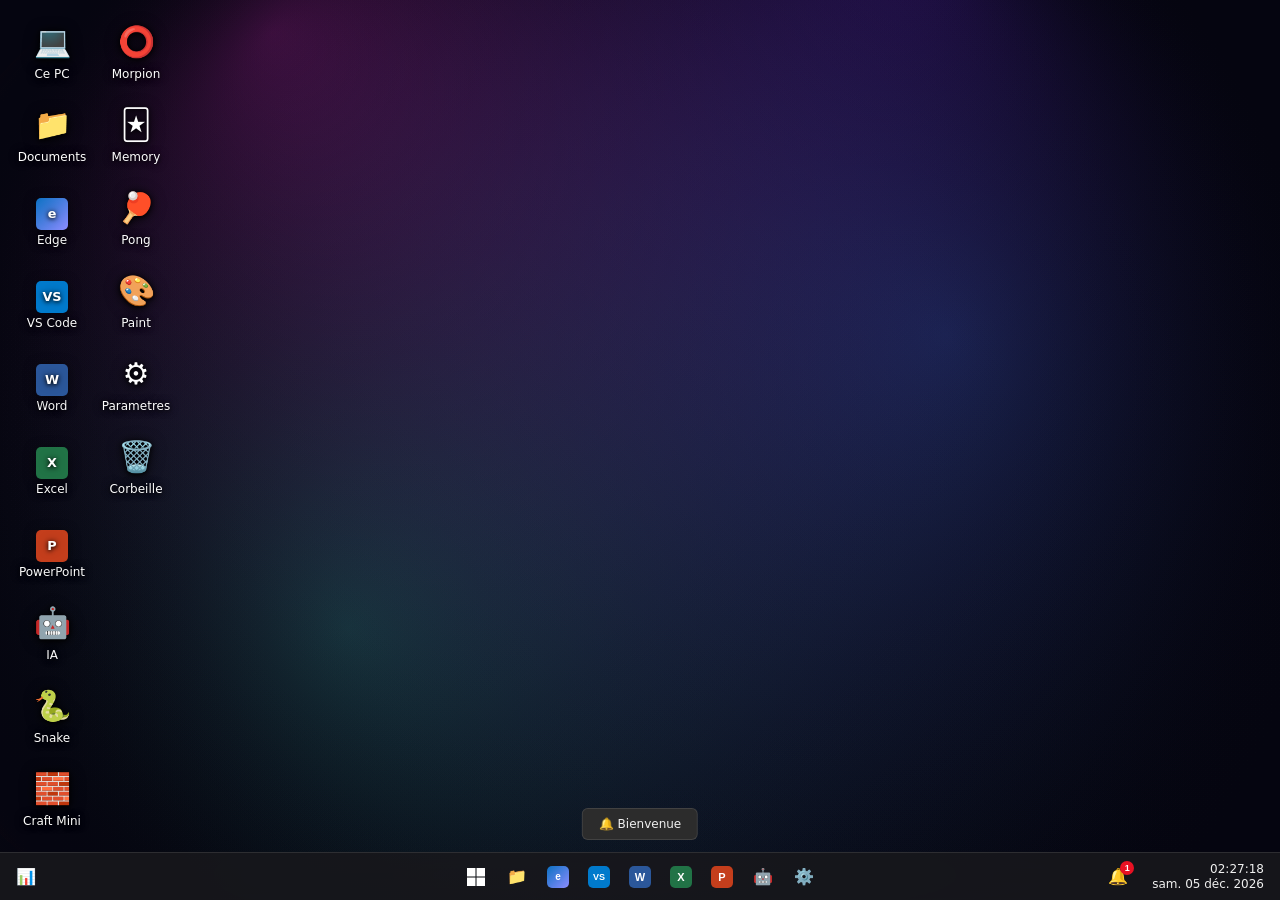
<file: index.html>
<!DOCTYPE html>
<html lang="fr">
<head>
<meta charset="UTF-8"/>
<meta name="viewport" content="width=device-width,initial-scale=1,maximum-scale=1,user-scalable=no"/>
<title>Windows 11 — Yoann Bonkoungou</title>
<link rel="icon" href="data:image/svg+xml,<svg xmlns='http://www.w3.org/2000/svg' viewBox='0 0 100 100'><rect fill='%230078d4' width='48' height='48'/><rect fill='%230078d4' x='52' width='48' height='48'/><rect fill='%230078d4' y='52' width='48' height='48'/><rect fill='%230078d4' x='52' y='52' width='48' height='48'/></svg>"/>
<link rel="stylesheet" href="style.css"/>

</head>
<body>
<div id="boot">
<svg class="boot-logo" viewBox="0 0 100 100"><rect fill="#0078d4" width="47" height="47"/><rect fill="#0078d4" x="53" width="47" height="47"/><rect fill="#0078d4" y="53" width="47" height="47"/><rect fill="#0078d4" x="53" y="53" width="47" height="47"/></svg>
<div class="boot-bar"><div></div></div>
</div>
<div id="wallpaper"><canvas id="wpCanvas"></canvas></div>
<div id="desktop"></div>
<div id="widgets">
<h3>Widgets</h3>
<div class="widget-card" id="wClock"></div>
<div class="widget-card">Créateur : Yoann Bonkoungou</div>
<div class="widget-card">Windows 11 Pro Web · 24H2</div>
<div class="widget-card" style="border:1px solid #22c55e;color:#22c55e">✓ Version gratuite<br/>Créateur : <b>Yoann Bonkoungou</b></div>
<div class="widget-card" style="border:1px solid #60cdff;color:#60cdff">🚀 Mise à jour bientôt<br/>Une nouvelle version arrivera prochainement de la part de <b>Yoann Bonkoungou</b></div>
</div>
<div id="taskbar">
<div class="tb-left"><button class="tb-btn" id="widgetsBtn" title="Widgets">📊</button></div>
<div class="tb-center">
<button class="tb-btn" id="startBtn" title="Demarrer"><svg width="18" height="18" viewBox="0 0 100 100"><rect fill="#fff" width="47" height="47"/><rect fill="#fff" x="53" width="47" height="47"/><rect fill="#fff" y="53" width="47" height="47"/><rect fill="#fff" x="53" y="53" width="47" height="47"/></svg></button>
<button class="tb-btn" data-app="explorer" title="Explorateur">📁</button>
<button class="tb-btn" data-app="browser" title="Edge"><span class="brand-ico b-edge" style="width:22px;height:22px;font-size:10px">e</span></button>
<button class="tb-btn" data-app="vscode" title="VS Code"><span class="brand-ico b-code" style="width:22px;height:22px;font-size:9px">VS</span></button>
<button class="tb-btn" data-app="word" title="Word"><span class="brand-ico b-word" style="width:22px;height:22px;font-size:11px">W</span></button>
<button class="tb-btn" data-app="excel" title="Excel"><span class="brand-ico b-excel" style="width:22px;height:22px;font-size:11px">X</span></button>
<button class="tb-btn" data-app="powerpoint" title="PowerPoint"><span class="brand-ico b-ppt" style="width:22px;height:22px;font-size:11px">P</span></button>
<button class="tb-btn" data-app="ai" title="IA">🤖</button>
<button class="tb-btn" data-app="settings" title="Parametres">⚙️</button>
</div>
<div class="tb-right">
<button class="tb-btn" id="notifBtn" title="Notifications" style="position:relative">🔔<span class="notif-badge" id="notifBadge">0</span></button>
<div id="clock"></div>
</div>
</div>
<div id="notifCenter">
<div class="notif-header"><span>Notifications</span><button class="tb-btn" id="notifClear" style="width:auto;padding:0 8px;font-size:11px;color:var(--muted)">Tout effacer</button></div>
<div class="notif-list" id="notifList"><div class="notif-empty">Aucune notification</div></div>
</div>
<div id="startMenu">
<input class="start-search" placeholder="Rechercher..." id="startSearch"/>
<div class="start-body">
<div class="start-side">
<button onclick="openApp('settings');closeStart()" title="Parametres">⚙️</button>
<button onclick="openApp('explorer');closeStart()" title="Fichiers">📁</button>
<button onclick="openApp('vscode');closeStart()" title="Code">💻</button>
<button onclick="showPaywall()" title="Abonnement">💎</button>
</div>
<div class="start-pinned"><h3>Epingle</h3><div class="pinned-grid" id="pinnedGrid"></div></div>
</div>
<div class="start-footer">
<div class="user-info" onclick="openApp('settings')"><div class="avatar">YB</div><span>Yoann Bonkoungou</span></div>
<button class="tb-btn" onclick="toast('Session verrouillee')" title="Verrouiller">🔒</button>
</div>
</div>
<div id="paywall" class="hidden">
<div class="pay-card" style="max-width:420px">
<div style="font-size:42px;margin-bottom:8px">✓</div>
<h2 style="color:#22c55e">Version gratuite</h2>
<p style="color:var(--muted);font-size:13px;margin:8px 0 12px;line-height:1.45">
Toutes les applications sont <strong style="color:#fff">débloquées</strong>.<br/>
Créateur : <strong style="color:#fff">Yoann Bonkoungou</strong>
</p>
<div class="pay-info" style="text-align:center;margin-bottom:14px">
<span class="num" style="font-size:14px;color:#22c55e">Gratuit · sans restriction</span>
</div>
<button class="pay-btn" id="payConfirm" style="background:#22c55e">Continuer</button>
<button class="pay-skip" id="paySkip">Fermer</button>
</div>
</div>
<div class="toast" id="toast"></div>
<script src="app.js"></script>
</body>
</html>
</file>
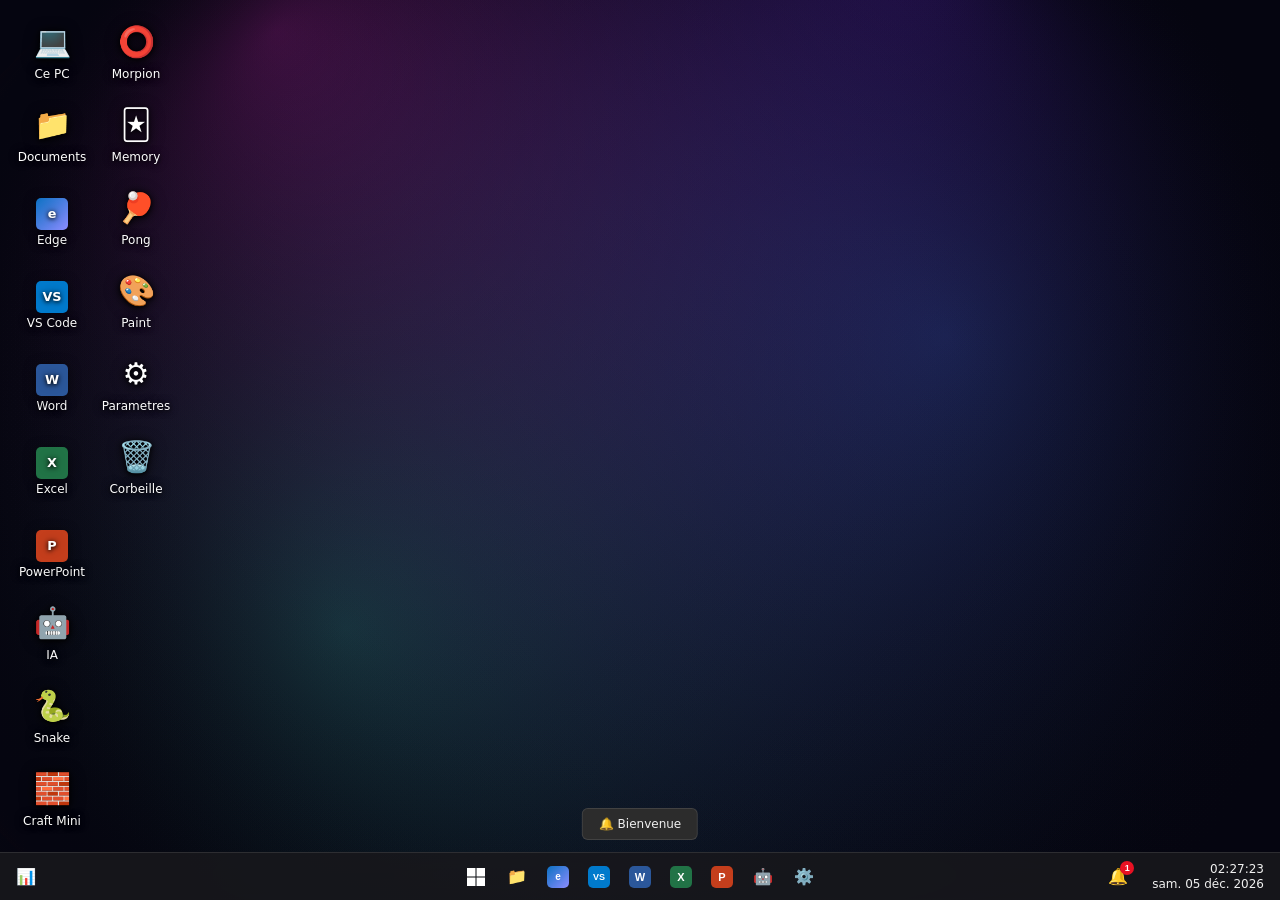
<file: Windows11_Enhanced (1).html>
<!DOCTYPE html>
<html lang="fr">
<head>
<meta charset="UTF-8"/>
<meta name="viewport" content="width=device-width,initial-scale=1,maximum-scale=1,user-scalable=no"/>
<title>Windows 11 — Yoann Bonkoungou</title>
<link rel="icon" href="data:image/svg+xml,<svg xmlns='http://www.w3.org/2000/svg' viewBox='0 0 100 100'><rect fill='%230078d4' width='48' height='48'/><rect fill='%230078d4' x='52' width='48' height='48'/><rect fill='%230078d4' y='52' width='48' height='48'/><rect fill='%230078d4' x='52' y='52' width='48' height='48'/></svg>"/>
<style>
*{margin:0;padding:0;box-sizing:border-box;-webkit-tap-highlight-color:transparent}
:root{--accent:#60cdff;--tb:rgba(24,24,28,.9);--win:#1e1e1e;--title:#2b2b2b;--text:#f0f0f0;--muted:#9a9a9a;--hover:rgba(255,255,255,.1);--border:rgba(255,255,255,.1);--red:#e81123}
html,body{width:100%;height:100%;overflow:hidden;font-family:'Segoe UI',system-ui,sans-serif;background:#000;color:var(--text);user-select:none}
#wallpaper{position:fixed;inset:0;z-index:0;background:linear-gradient(135deg,#0a1628 0%,#1a0a2e 40%,#0c1445 100%)}
#wallpaper canvas{width:100%;height:100%;display:block}
#desktop{position:fixed;inset:0 0 48px 0;z-index:1;padding:12px;display:flex;flex-direction:column;flex-wrap:wrap;align-content:flex-start;gap:4px;pointer-events:auto}
.desk-icon{width:80px;padding:10px 4px;text-align:center;border-radius:6px;cursor:pointer;font-size:12px;font-weight:500;text-shadow:0 1px 4px #000,0 0 8px rgba(0,0,0,.5);color:#fff}
.desk-icon:hover,.desk-icon.selected{background:rgba(255,255,255,.18)}
.desk-icon .ico{display:block;margin:0 auto 5px;width:40px;height:40px;line-height:40px;font-size:30px;filter:drop-shadow(0 2px 6px rgba(0,0,0,.5))}
.brand-ico{display:inline-flex;align-items:center;justify-content:center;width:28px;height:28px;border-radius:5px;font-weight:800;font-size:13px;color:#fff}
.b-word{background:#2b579a}.b-excel{background:#217346}.b-ppt{background:#c43e1c}.b-edge{background:linear-gradient(135deg,#0c71c3,#8c8cff)}.b-code{background:#007acc}.b-ps{background:#012456}
#taskbar{position:fixed;bottom:0;left:0;right:0;height:48px;background:var(--tb);backdrop-filter:blur(40px);border-top:1px solid var(--border);z-index:1000;display:flex;align-items:center;justify-content:center;gap:2px}
.tb-btn{width:40px;height:40px;border:none;background:transparent;border-radius:5px;cursor:pointer;display:flex;align-items:center;justify-content:center;font-size:16px;color:#fff;position:relative}
.tb-btn:hover{background:var(--hover)}.tb-btn.active::after{content:'';position:absolute;bottom:2px;left:50%;transform:translateX(-50%);width:14px;height:3px;background:var(--accent);border-radius:2px}
.tb-center{display:flex;gap:1px;align-items:center}.tb-right{position:absolute;right:6px;display:flex;align-items:center;gap:4px;font-size:12px}
.tb-left{position:absolute;left:6px}
#clock{padding:4px 10px;border-radius:4px;text-align:right;line-height:1.25;cursor:pointer}#clock:hover{background:var(--hover)}
#widgets{position:fixed;top:12px;right:12px;width:280px;max-height:50vh;background:rgba(30,30,35,.85);backdrop-filter:blur(24px);border:1px solid var(--border);border-radius:12px;z-index:50;padding:14px;overflow-y:auto;display:none}
#widgets.open{display:block}
#widgets h3{font-size:13px;margin-bottom:10px;color:var(--muted)}
.widget-card{background:rgba(255,255,255,.05);border-radius:8px;padding:12px;margin-bottom:8px;font-size:13px}
#startMenu{position:fixed;bottom:56px;left:50%;transform:translateX(-50%) translateY(12px);width:min(680px,96vw);max-height:75vh;background:rgba(28,28,32,.95);backdrop-filter:blur(50px);border:1px solid var(--border);border-radius:12px;z-index:999;opacity:0;pointer-events:none;transition:.2s;overflow:hidden;display:flex;flex-direction:column}
#startMenu.open{opacity:1;pointer-events:all;transform:translateX(-50%) translateY(0)}
.start-search{margin:12px;padding:10px 14px;background:rgba(0,0,0,.35);border:1px solid var(--border);border-radius:4px;color:#fff;font-size:14px;outline:none;width:calc(100% - 24px)}
.start-body{display:flex;flex:1;overflow:hidden;min-height:0}
.start-side{width:56px;border-right:1px solid var(--border);padding:8px 4px;display:flex;flex-direction:column;gap:4px;align-items:center}
.start-side button{width:40px;height:40px;border:none;background:transparent;border-radius:6px;color:#fff;font-size:16px;cursor:pointer}
.start-side button:hover{background:var(--hover)}
.start-pinned{flex:1;padding:6px 12px;overflow-y:auto}
.start-pinned h3{font-size:11px;font-weight:600;margin:4px 0 8px;color:var(--muted);text-transform:uppercase}
.pinned-grid{display:grid;grid-template-columns:repeat(auto-fill,minmax(84px,1fr));gap:4px}
.pinned-item{padding:10px 4px;text-align:center;border-radius:6px;cursor:pointer;font-size:11px}
.pinned-item:hover{background:var(--hover)}
.pinned-item .ico{display:block;margin:0 auto 4px;font-size:24px}
.start-footer{padding:8px 12px;border-top:1px solid var(--border);display:flex;align-items:center;justify-content:space-between}
.user-info{display:flex;align-items:center;gap:8px;font-size:12px;cursor:pointer;padding:4px 8px;border-radius:4px}
.user-info:hover{background:var(--hover)}
.avatar{width:30px;height:30px;border-radius:50%;background:linear-gradient(135deg,#60cdff,#0078d4);display:flex;align-items:center;justify-content:center;font-weight:700;font-size:12px}
.window{position:fixed;min-width:280px;min-height:200px;background:var(--win);border:1px solid var(--border);border-radius:8px;box-shadow:0 12px 40px rgba(0,0,0,.55);z-index:100;display:flex;flex-direction:column;overflow:hidden}
.window.maximized{inset:0 0 48px 0!important;width:auto!important;height:auto!important;border-radius:0}
.window.minimized{display:none!important}
.titlebar{height:34px;background:var(--title);display:flex;align-items:center;padding:0 2px 0 10px;cursor:move;flex-shrink:0}
.titlebar .title{flex:1;font-size:12px;overflow:hidden;text-overflow:ellipsis;white-space:nowrap;display:flex;align-items:center;gap:6px}
.titlebar .controls{display:flex}
.titlebar .controls button{width:44px;height:34px;border:none;background:transparent;color:#fff;font-size:11px;cursor:pointer}
.titlebar .controls button:hover{background:var(--hover)}.titlebar .controls .close:hover{background:var(--red)}
.win-body{flex:1;overflow:hidden;display:flex;flex-direction:column;background:#1a1a1a;min-height:0}
.explorer{display:flex;height:100%;min-height:0}
.exp-sidebar{width:160px;background:#161616;border-right:1px solid var(--border);padding:6px;overflow-y:auto;flex-shrink:0}
.exp-sidebar .item{padding:7px 10px;border-radius:4px;font-size:12px;cursor:pointer;display:flex;align-items:center;gap:6px}
.exp-sidebar .item:hover,.exp-sidebar .item.active{background:var(--hover)}
.exp-main{flex:1;padding:8px;overflow-y:auto;min-height:0}
.exp-toolbar{display:flex;gap:4px;margin-bottom:8px;flex-wrap:wrap}
.exp-toolbar button,.exp-toolbar select{padding:5px 10px;background:rgba(255,255,255,.07);border:1px solid var(--border);border-radius:4px;color:#fff;font-size:11px;cursor:pointer}
.exp-toolbar button:hover{background:var(--hover)}
.file-grid{display:grid;grid-template-columns:repeat(auto-fill,minmax(84px,1fr));gap:6px}
.file-item{padding:8px 4px;text-align:center;border-radius:6px;cursor:grab;font-size:11px;transition:background .15s,opacity .15s,transform .15s}
.file-item:hover,.file-item.selected{background:var(--hover)}
.file-item .ico{font-size:30px;display:block;margin-bottom:4px}
.file-item.dragging{opacity:.45;transform:scale(.92);cursor:grabbing}
.file-item.drag-over,.exp-sidebar .item.drag-over{background:rgba(96,205,255,.25)!important;outline:2px dashed var(--accent);outline-offset:-2px}
.code-output{background:#0c0c0c;color:#0f0;font-family:Consolas,monospace;font-size:12px;padding:8px;max-height:120px;overflow:auto;border-top:1px solid var(--border);display:none}
.code-output.show{display:block}
.code-toolbar{display:flex;gap:4px;padding:4px 8px;background:#252526;border-bottom:1px solid var(--border);flex-shrink:0;align-items:center}
.code-toolbar button{padding:3px 10px;background:rgba(255,255,255,.08);border:1px solid var(--border);border-radius:3px;color:#fff;font-size:11px;cursor:pointer}
.code-toolbar button:hover{background:var(--hover)}
.code-toolbar button.run{background:#0e639c}
.code-toolbar button.run:hover{background:#1177bb}
.game-btn{padding:6px 14px;background:var(--accent);color:#000;border:none;border-radius:6px;font-weight:600;cursor:pointer;margin:4px}
.ttt-board{display:grid;grid-template-columns:repeat(3,1fr);gap:6px;width:240px;height:240px}
.ttt-cell{background:#1a1a2e;border:2px solid var(--border);border-radius:8px;font-size:36px;display:flex;align-items:center;justify-content:center;cursor:pointer;color:#fff}
.ttt-cell:hover{background:#252540}
.mem-grid{display:grid;grid-template-columns:repeat(4,1fr);gap:8px;width:280px}
.mem-card{aspect-ratio:1;background:#1e3a5f;border-radius:8px;display:flex;align-items:center;justify-content:center;font-size:28px;cursor:pointer;transition:transform .2s}
.mem-card.flipped,.mem-card.matched{background:#2d5a87;transform:rotateY(180deg)}
.paint-canvas{background:#fff;cursor:crosshair;border-radius:4px;max-width:100%}
.wp-gallery{display:grid;grid-template-columns:repeat(auto-fill,minmax(90px,1fr));gap:10px;margin-top:12px}
.wp-card{height:70px;border-radius:8px;border:3px solid transparent;cursor:pointer;position:relative;overflow:hidden;transition:border-color .2s,transform .15s}
.wp-card:hover,.wp-card.active{border-color:var(--accent);transform:scale(1.03)}
.wp-card span{position:absolute;bottom:2px;left:0;right:0;text-align:center;font-size:9px;background:rgba(0,0,0,.55);padding:2px}
.browser-bar{display:flex;gap:4px;padding:6px;background:#252525;border-bottom:1px solid var(--border);align-items:center;flex-shrink:0}
.browser-bar input{flex:1;padding:6px 12px;background:#1a1a1a;border:1px solid var(--border);border-radius:16px;color:#fff;font-size:12px;outline:none}
.browser-bar button{width:28px;height:28px;border:none;background:transparent;color:#fff;border-radius:4px;cursor:pointer}
.browser-frame{flex:1;width:100%;border:none;background:#fff;min-height:0}
.ribbon{display:flex;gap:12px;padding:4px 10px;background:#252525;border-bottom:1px solid var(--border);font-size:11px;color:var(--muted);flex-shrink:0;overflow-x:auto}
.ribbon span{cursor:pointer;padding:2px 0}.ribbon span.on,.ribbon span:hover{color:#fff;border-bottom:2px solid var(--accent)}
.toolbar{display:flex;gap:2px;padding:4px 6px;background:#2a2a2a;border-bottom:1px solid var(--border);flex-wrap:wrap;align-items:center;flex-shrink:0}
.toolbar button,.toolbar select,.toolbar input[type=color]{padding:4px 8px;background:rgba(255,255,255,.07);border:1px solid var(--border);border-radius:3px;color:#fff;font-size:11px;cursor:pointer;height:26px}
.toolbar button:hover{background:var(--hover)}.toolbar .sep{width:1px;height:18px;background:var(--border);margin:0 3px}
.editor{flex:1;width:100%;padding:24px 32px;background:#fff;color:#111;font-family:Calibri,sans-serif;font-size:14px;line-height:1.5;outline:none;overflow:auto;border:none;user-select:text;min-height:0}
.sheet-wrap{flex:1;overflow:auto;background:#fff;min-height:0}
.sheet-wrap table{border-collapse:collapse;min-width:100%}
.sheet-wrap th,.sheet-wrap td{border:1px solid #c8c8c8;min-width:68px;height:22px;padding:1px 4px;font-size:12px;font-family:Calibri,sans-serif;color:#111}
.sheet-wrap th{background:#e8e8e8;font-weight:600;text-align:center;position:sticky;top:0}
.sheet-wrap td:focus{outline:2px solid #217346;outline-offset:-2px;background:#e8f5e9}
.formula-bar{display:flex;align-items:center;gap:6px;padding:3px 8px;background:#f3f3f3;border-bottom:1px solid #ccc;flex-shrink:0}
.formula-bar span{font-size:11px;color:#333;font-weight:600;min-width:36px}
.formula-bar input{flex:1;padding:3px 6px;border:1px solid #ccc;font-size:12px;font-family:Consolas,monospace;outline:none;color:#111}
.code-layout{display:flex;height:100%;min-height:0}
.code-side{width:160px;background:#181818;border-right:1px solid var(--border);overflow-y:auto;flex-shrink:0;font-size:12px}
.code-side .fi{padding:6px 10px;cursor:pointer;display:flex;align-items:center;gap:6px}
.code-side .fi:hover,.code-side .fi.on{background:var(--hover)}
.code-main{flex:1;display:flex;flex-direction:column;min-width:0;min-height:0}
.code-tabs{display:flex;background:#1e1e1e;border-bottom:1px solid var(--border);overflow-x:auto;flex-shrink:0}
.code-tabs .tab{padding:6px 12px;font-size:11px;cursor:pointer;border-right:1px solid var(--border);color:var(--muted)}
.code-tabs .tab.on{background:#1a1a1a;color:#fff}
.code-area{flex:1;width:100%;background:#1e1e1e;color:#d4d4d4;font-family:Consolas,'Courier New',monospace;font-size:13px;line-height:1.5;padding:12px;border:none;outline:none;resize:none;tab-size:2;user-select:text;min-height:0}
.code-status{padding:3px 10px;background:#007acc;font-size:11px;flex-shrink:0;display:flex;justify-content:space-between}
.settings-layout{display:flex;height:100%;min-height:0}
.settings-nav{width:170px;background:#161616;padding:8px;border-right:1px solid var(--border);overflow-y:auto;flex-shrink:0}
.settings-nav .item{padding:8px 10px;border-radius:4px;font-size:12px;cursor:pointer;margin-bottom:2px}
.settings-nav .item:hover,.settings-nav .item.active{background:var(--hover)}
.settings-content{flex:1;padding:18px;overflow-y:auto}
.settings-content h2{font-size:20px;margin-bottom:6px}
.settings-content p{color:var(--muted);font-size:12px;margin-bottom:12px}
.info-card{background:rgba(255,255,255,.04);border:1px solid var(--border);border-radius:8px;padding:12px;margin-bottom:8px}
.info-card h3{font-size:13px;margin-bottom:4px}
.info-card p{margin:3px 0;font-size:12px}
.wp-grid{display:grid;grid-template-columns:repeat(3,1fr);gap:8px;margin-top:8px}
.wp-opt{height:56px;border-radius:6px;border:2px solid transparent;cursor:pointer}
.wp-opt.active,.wp-opt:hover{border-color:var(--accent)}
.ai-chat{display:flex;flex-direction:column;height:100%;min-height:0}
.ai-msgs{flex:1;overflow-y:auto;padding:12px;min-height:0}
.ai-msg{margin-bottom:10px;padding:8px 12px;border-radius:10px;font-size:13px;max-width:90%;line-height:1.4}
.ai-msg.bot{background:rgba(96,205,255,.12);align-self:flex-start}
.ai-msg.user{background:rgba(255,255,255,.08);align-self:flex-end;margin-left:auto}
.ai-input{display:flex;gap:6px;padding:8px;border-top:1px solid var(--border);flex-shrink:0}
.ai-input input{flex:1;padding:8px 12px;background:#111;border:1px solid var(--border);border-radius:8px;color:#fff;outline:none}
.ai-input button{padding:8px 14px;background:var(--accent);color:#000;border:none;border-radius:8px;font-weight:600;cursor:pointer}
.game-area{flex:1;display:flex;flex-direction:column;align-items:center;justify-content:center;background:#0a0a12;min-height:0;position:relative}
.game-area canvas{border:1px solid var(--border);border-radius:4px;max-width:100%}
#notifCenter{position:fixed;top:12px;right:12px;width:320px;max-height:70vh;background:rgba(28,28,32,.95);backdrop-filter:blur(40px);border:1px solid var(--border);border-radius:12px;z-index:2000;display:none;flex-direction:column;overflow:hidden}
#notifCenter.open{display:flex}
.notif-header{padding:12px 14px;border-bottom:1px solid var(--border);display:flex;justify-content:space-between;align-items:center;font-size:13px;font-weight:600}
.notif-list{flex:1;overflow-y:auto;padding:8px}
.notif-item{background:rgba(255,255,255,.05);border-radius:8px;padding:10px 12px;margin-bottom:6px;font-size:12px;cursor:pointer;border-left:3px solid var(--accent)}
.notif-item:hover{background:rgba(255,255,255,.08)}
.notif-item .n-title{font-weight:600;margin-bottom:2px}
.notif-item .n-time{color:var(--muted);font-size:10px;margin-top:4px}
.notif-item.unread{background:rgba(96,205,255,.1)}
.notif-empty{text-align:center;color:var(--muted);padding:24px;font-size:12px}
.notif-badge{position:absolute;top:4px;right:4px;background:#e81123;color:#fff;font-size:9px;font-weight:700;min-width:14px;height:14px;border-radius:7px;display:none;align-items:center;justify-content:center;padding:0 3px}
.notif-badge.show{display:flex}
.toggle-row{display:flex;align-items:center;justify-content:space-between;padding:10px 0;border-bottom:1px solid var(--border);font-size:13px}
.toggle{width:40px;height:22px;background:#444;border-radius:11px;position:relative;cursor:pointer;transition:.2s;border:none;flex-shrink:0}
.toggle.on{background:#60cdff}
.toggle::after{content:'';position:absolute;width:16px;height:16px;background:#fff;border-radius:50%;top:3px;left:3px;transition:.2s}
.toggle.on::after{left:21px}
.ver-item{display:flex;align-items:center;gap:10px;padding:10px;background:rgba(255,255,255,.04);border-radius:8px;margin-bottom:6px;font-size:12px}
.ver-item .ver-ico{font-size:22px}
.ver-item .ver-info{flex:1}
.ver-item .ver-name{font-weight:600}
.ver-item .ver-status{font-size:11px;color:var(--muted)}
.ver-item .ver-status.ok{color:#22c55e}
.ver-item .ver-status.update{color:#60cdff}
.ver-btn{padding:4px 10px;background:rgba(96,205,255,.2);border:1px solid var(--accent);border-radius:4px;color:var(--accent);font-size:11px;cursor:pointer}
.ver-btn:hover{background:rgba(96,205,255,.35)}
#paywall{position:fixed;inset:0;z-index:5000;background:rgba(0,0,0,.8);display:flex;align-items:center;justify-content:center;padding:16px}
#paywall.hidden{display:none}
.pay-card{background:#1e1e1e;border:1px solid var(--border);border-radius:12px;padding:24px;max-width:380px;width:100%;text-align:center}
.pay-card h2{font-size:18px;margin-bottom:6px}
.plans{display:flex;flex-direction:column;gap:8px;margin:14px 0}
.plan{padding:10px;border:1px solid var(--border);border-radius:8px;cursor:pointer;text-align:left}
.plan.selected,.plan:hover{border-color:var(--accent)}
.pay-info{background:rgba(96,205,255,.08);border-radius:8px;padding:10px;font-size:12px;text-align:left;margin-bottom:12px}
.pay-info .num{font-size:16px;font-weight:700;color:var(--accent)}
.pay-btn{width:100%;padding:10px;background:var(--accent);color:#000;border:none;border-radius:6px;font-weight:600;cursor:pointer}
.pay-skip{margin-top:8px;background:none;border:none;color:var(--muted);font-size:12px;cursor:pointer;text-decoration:underline}
.toast{position:fixed;bottom:60px;left:50%;transform:translateX(-50%);background:#2c2c2c;border:1px solid var(--border);padding:8px 16px;border-radius:6px;font-size:12px;z-index:3000;opacity:0;transition:.25s;pointer-events:none}
.toast.show{opacity:1}
#boot{position:fixed;inset:0;z-index:9000;background:#000;display:flex;flex-direction:column;align-items:center;justify-content:center;transition:opacity .7s}
#boot.hide{opacity:0;pointer-events:none}
.boot-logo{width:72px;height:72px;margin-bottom:24px}
.boot-bar{width:160px;height:3px;background:#222;border-radius:2px;overflow:hidden}
.boot-bar div{height:100%;width:0;background:var(--accent);animation:load .7s ease forwards}
@keyframes load{to{width:100%}}
@media(max-width:600px){
.window{left:0!important;right:0!important;top:0!important;width:100%!important;height:calc(100% - 48px)!important;border-radius:0;min-width:0}
.exp-sidebar,.code-side,.settings-nav,.start-side{width:48px;font-size:10px}
#startMenu{width:100%;left:0;transform:translateY(12px);border-radius:12px 12px 0 0;bottom:48px}
#startMenu.open{transform:translateY(0)}
#widgets{width:calc(100% - 24px);right:12px;left:12px}
}
</style>
</head>
<body>
<div id="boot">
<svg class="boot-logo" viewBox="0 0 100 100"><rect fill="#0078d4" width="47" height="47"/><rect fill="#0078d4" x="53" width="47" height="47"/><rect fill="#0078d4" y="53" width="47" height="47"/><rect fill="#0078d4" x="53" y="53" width="47" height="47"/></svg>
<div class="boot-bar"><div></div></div>
</div>
<div id="wallpaper"><canvas id="wpCanvas"></canvas></div>
<div id="desktop"></div>
<div id="widgets">
<h3>Widgets</h3>
<div class="widget-card" id="wClock"></div>
<div class="widget-card">Créateur : Yoann Bonkoungou</div>
<div class="widget-card">Windows 11 Pro Web · 24H2</div>
<div class="widget-card" style="border:1px solid #22c55e;color:#22c55e">✓ Version gratuite<br/>Créateur : <b>Yoann Bonkoungou</b></div>
<div class="widget-card" style="border:1px solid #60cdff;color:#60cdff">🚀 Mise à jour bientôt<br/>Une nouvelle version arrivera prochainement de la part de <b>Yoann Bonkoungou</b></div>
</div>
<div id="taskbar">
<div class="tb-left"><button class="tb-btn" id="widgetsBtn" title="Widgets">📊</button></div>
<div class="tb-center">
<button class="tb-btn" id="startBtn" title="Demarrer"><svg width="18" height="18" viewBox="0 0 100 100"><rect fill="#fff" width="47" height="47"/><rect fill="#fff" x="53" width="47" height="47"/><rect fill="#fff" y="53" width="47" height="47"/><rect fill="#fff" x="53" y="53" width="47" height="47"/></svg></button>
<button class="tb-btn" data-app="explorer" title="Explorateur">📁</button>
<button class="tb-btn" data-app="browser" title="Edge"><span class="brand-ico b-edge" style="width:22px;height:22px;font-size:10px">e</span></button>
<button class="tb-btn" data-app="vscode" title="VS Code"><span class="brand-ico b-code" style="width:22px;height:22px;font-size:9px">VS</span></button>
<button class="tb-btn" data-app="word" title="Word"><span class="brand-ico b-word" style="width:22px;height:22px;font-size:11px">W</span></button>
<button class="tb-btn" data-app="excel" title="Excel"><span class="brand-ico b-excel" style="width:22px;height:22px;font-size:11px">X</span></button>
<button class="tb-btn" data-app="powerpoint" title="PowerPoint"><span class="brand-ico b-ppt" style="width:22px;height:22px;font-size:11px">P</span></button>
<button class="tb-btn" data-app="ai" title="IA">🤖</button>
<button class="tb-btn" data-app="settings" title="Parametres">⚙️</button>
</div>
<div class="tb-right">
<button class="tb-btn" id="notifBtn" title="Notifications" style="position:relative">🔔<span class="notif-badge" id="notifBadge">0</span></button>
<div id="clock"></div>
</div>
</div>
<div id="notifCenter">
<div class="notif-header"><span>Notifications</span><button class="tb-btn" id="notifClear" style="width:auto;padding:0 8px;font-size:11px;color:var(--muted)">Tout effacer</button></div>
<div class="notif-list" id="notifList"><div class="notif-empty">Aucune notification</div></div>
</div>
<div id="startMenu">
<input class="start-search" placeholder="Rechercher..." id="startSearch"/>
<div class="start-body">
<div class="start-side">
<button onclick="openApp('settings');closeStart()" title="Parametres">⚙️</button>
<button onclick="openApp('explorer');closeStart()" title="Fichiers">📁</button>
<button onclick="openApp('vscode');closeStart()" title="Code">💻</button>
<button onclick="showPaywall()" title="Abonnement">💎</button>
</div>
<div class="start-pinned"><h3>Epingle</h3><div class="pinned-grid" id="pinnedGrid"></div></div>
</div>
<div class="start-footer">
<div class="user-info" onclick="openApp('settings')"><div class="avatar">YB</div><span>Yoann Bonkoungou</span></div>
<button class="tb-btn" onclick="toast('Session verrouillee')" title="Verrouiller">🔒</button>
</div>
</div>
<div id="paywall" class="hidden">
<div class="pay-card" style="max-width:420px">
<div style="font-size:42px;margin-bottom:8px">✓</div>
<h2 style="color:#22c55e">Version gratuite</h2>
<p style="color:var(--muted);font-size:13px;margin:8px 0 12px;line-height:1.45">
Toutes les applications sont <strong style="color:#fff">débloquées</strong>.<br/>
Créateur : <strong style="color:#fff">Yoann Bonkoungou</strong>
</p>
<div class="pay-info" style="text-align:center;margin-bottom:14px">
<span class="num" style="font-size:14px;color:#22c55e">Gratuit · sans restriction</span>
</div>
<button class="pay-btn" id="payConfirm" style="background:#22c55e">Continuer</button>
<button class="pay-skip" id="paySkip">Fermer</button>
</div>
</div>
<div class="toast" id="toast"></div>
<script>

const OWNER = "Yoann Bonkoungou";
const CREATOR = "Yoann Bonkoungou";
const TELECEL = "+226 69 08 58 84";
const VERSION = "24H2 Build 26100 · Win11 Pro Web · Gratuit";
const NEXT_VERSION = "1.0.1";
let zTop=100, windows={}, startOpen=false, widgetsOpen=false;
let subscribed=true; /* version gratuite — toujours débloqué */
let trialStart=parseInt(localStorage.getItem('w11_trial')||'0',10);
let wpMode=parseInt(localStorage.getItem('w11_wp')||'0',10);
/* Version gratuite — toutes les apps débloquées */
const VERSION_LOCKED = false;
const LOCKED_APPS = []; /* aucune app verrouillée */

/* Notifications */
let notifSettings=Object.assign({enabled:true,sound:true,system:true,updates:true,apps:true,games:true,dnd:false},(function(){try{return JSON.parse(localStorage.getItem('w11_notif')||'{}');}catch(e){return{};}})());
let notifList=[];
let notifOpen=false;
function pushNotif(title,body,cat){
  cat=cat||'system';
  if(!notifSettings.enabled||notifSettings.dnd)return;
  if(cat==='system'&&!notifSettings.system)return;
  if(cat==='updates'&&!notifSettings.updates)return;
  if(cat==='apps'&&!notifSettings.apps)return;
  if(cat==='games'&&!notifSettings.games)return;
  notifList.unshift({title:title,body:body,cat:cat,time:new Date(),read:false});
  if(notifList.length>30)notifList=notifList.slice(0,30);
  renderNotifs();
  toast('🔔 '+title);
  if(notifSettings.sound){try{var a=new Audio('[data-uri]');a.volume=0.15;a.play().catch(function(){});}catch(e){}}
}
function renderNotifs(){
  var list=document.getElementById('notifList');
  var badge=document.getElementById('notifBadge');
  if(!list)return;
  var unread=notifList.filter(function(n){return!n.read;}).length;
  if(badge){badge.textContent=unread>9?'9+':String(unread);badge.classList.toggle('show',unread>0);}
  if(!notifList.length){list.innerHTML='<div class="notif-empty">Aucune notification</div>';return;}
  list.innerHTML=notifList.map(function(n,i){
    var t=n.time.toLocaleTimeString('fr-FR',{hour:'2-digit',minute:'2-digit'});
    return '<div class="notif-item '+(n.read?'':'unread')+'" data-ni="'+i+'"><div class="n-title">'+n.title+'</div><div>'+n.body+'</div><div class="n-time">'+t+'</div></div>';
  }).join('');
  list.querySelectorAll('.notif-item').forEach(function(el){
    el.onclick=function(){var i=+el.dataset.ni;if(notifList[i])notifList[i].read=true;renderNotifs();};
  });
}
function toggleNotifCenter(){
  notifOpen=!notifOpen;
  document.getElementById('notifCenter').classList.toggle('open',notifOpen);
  if(notifOpen){notifList.forEach(function(n){n.read=true;});renderNotifs();}
}

const LANGS = {
  fr: {
    name:'Français', start:'Rechercher...', pinned:'Épinglé', settings:'Paramètres',
    about:'À propos', system:'Système', perso:'Personnalisation', time:'Heure et langue',
    sub:'Abonnement', wallpaper:'Fond d\'écran', lang:'Langue',
    home:'Accueil', insert:'Insertion', design:'Création', layout:'Mise en page', refs:'Références', view:'Affichage',
    formulas:'Formules', data:'Données', transitions:'Transitions', slideshow:'Diaporama',
    newFolder:'+ Dossier', newFile:'+ Fichier', copy:'Copier', paste:'Coller', rename:'Renommer', del:'Supprimer', open:'Ouvrir',
    save:'Enregistrer', bold:'Gras', italic:'Italique', underline:'Souligné',
    creator:'Créateur', version:'Version', owner:'Propriétaire'
  },
  en: {
    name:'English', start:'Search...', pinned:'Pinned', settings:'Settings',
    about:'About', system:'System', perso:'Personalization', time:'Time & language',
    sub:'Subscription', wallpaper:'Wallpaper', lang:'Language',
    home:'Home', insert:'Insert', design:'Design', layout:'Layout', refs:'References', view:'View',
    formulas:'Formulas', data:'Data', transitions:'Transitions', slideshow:'Slide Show',
    newFolder:'+ Folder', newFile:'+ File', copy:'Copy', paste:'Paste', rename:'Rename', del:'Delete', open:'Open',
    save:'Save', bold:'Bold', italic:'Italic', underline:'Underline',
    creator:'Creator', version:'Version', owner:'Owner'
  },
  de: {
    name:'Deutsch', start:'Suchen...', pinned:'Angeheftet', settings:'Einstellungen',
    about:'Info', system:'System', perso:'Personalisierung', time:'Zeit und Sprache',
    sub:'Abonnement', wallpaper:'Hintergrund', lang:'Sprache',
    home:'Start', insert:'Einfügen', design:'Entwurf', layout:'Layout', refs:'Referenzen', view:'Ansicht',
    formulas:'Formeln', data:'Daten', transitions:'Übergänge', slideshow:'Bildschirmpräsentation',
    newFolder:'+ Ordner', newFile:'+ Datei', copy:'Kopieren', paste:'Einfügen', rename:'Umbenennen', del:'Löschen', open:'Öffnen',
    save:'Speichern', bold:'Fett', italic:'Kursiv', underline:'Unterstrichen',
    creator:'Ersteller', version:'Version', owner:'Besitzer'
  },
  es: {
    name:'Español', start:'Buscar...', pinned:'Anclado', settings:'Configuración',
    about:'Acerca de', system:'Sistema', perso:'Personalización', time:'Hora e idioma',
    sub:'Suscripción', wallpaper:'Fondo', lang:'Idioma',
    home:'Inicio', insert:'Insertar', design:'Diseño', layout:'Disposición', refs:'Referencias', view:'Vista',
    formulas:'Fórmulas', data:'Datos', transitions:'Transiciones', slideshow:'Presentación',
    newFolder:'+ Carpeta', newFile:'+ Archivo', copy:'Copiar', paste:'Pegar', rename:'Renombrar', del:'Eliminar', open:'Abrir',
    save:'Guardar', bold:'Negrita', italic:'Cursiva', underline:'Subrayado',
    creator:'Creador', version:'Versión', owner:'Propietario'
  },
  ru: {
    name:'Русский', start:'Поиск...', pinned:'Закреплено', settings:'Параметры',
    about:'О системе', system:'Система', perso:'Персонализация', time:'Время и язык',
    sub:'Подписка', wallpaper:'Фон', lang:'Язык',
    home:'Главная', insert:'Вставка', design:'Конструктор', layout:'Макет', refs:'Ссылки', view:'Вид',
    formulas:'Формулы', data:'Данные', transitions:'Переходы', slideshow:'Показ слайдов',
    newFolder:'+ Папка', newFile:'+ Файл', copy:'Копировать', paste:'Вставить', rename:'Переименовать', del:'Удалить', open:'Открыть',
    save:'Сохранить', bold:'Жирный', italic:'Курсив', underline:'Подчёркнутый',
    creator:'Создатель', version:'Версия', owner:'Владелец'
  },
  pt: {
    name:'Português', start:'Pesquisar...', pinned:'Afixado', settings:'Definições',
    about:'Acerca de', system:'Sistema', perso:'Personalização', time:'Hora e idioma',
    sub:'Subscrição', wallpaper:'Fundo', lang:'Idioma',
    home:'Base', insert:'Inserir', design:'Design', layout:'Esquema', refs:'Referências', view:'Ver',
    formulas:'Fórmulas', data:'Dados', transitions:'Transições', slideshow:'Apresentação',
    newFolder:'+ Pasta', newFile:'+ Ficheiro', copy:'Copiar', paste:'Colar', rename:'Mudar nome', del:'Eliminar', open:'Abrir',
    save:'Guardar', bold:'Negrito', italic:'Itálico', underline:'Sublinhado',
    creator:'Criador', version:'Versão', owner:'Proprietário'
  },
  it: {
    name:'Italiano', start:'Cerca...', pinned:'Agganciato', settings:'Impostazioni',
    about:'Informazioni', system:'Sistema', perso:'Personalizzazione', time:'Ora e lingua',
    sub:'Abbonamento', wallpaper:'Sfondo', lang:'Lingua',
    home:'Home', insert:'Inserisci', design:'Progettazione', layout:'Layout', refs:'Riferimenti', view:'Visualizza',
    formulas:'Formule', data:'Dati', transitions:'Transizioni', slideshow:'Presentazione',
    newFolder:'+ Cartella', newFile:'+ File', copy:'Copia', paste:'Incolla', rename:'Rinomina', del:'Elimina', open:'Apri',
    save:'Salva', bold:'Grassetto', italic:'Corsivo', underline:'Sottolineato',
    creator:'Creatore', version:'Versione', owner:'Proprietario'
  },
  ar: {
    name:'العربية', start:'بحث...', pinned:'مثبت', settings:'الإعدادات',
    about:'حول', system:'النظام', perso:'التخصيص', time:'الوقت واللغة',
    sub:'الاشتراك', wallpaper:'خلفية', lang:'اللغة',
    home:'الصفحة الرئيسية', insert:'إدراج', design:'تصميم', layout:'تخطيط', refs:'مراجع', view:'عرض',
    formulas:'صيغ', data:'بيانات', transitions:'انتقالات', slideshow:'عرض الشرائح',
    newFolder:'+ مجلد', newFile:'+ ملف', copy:'نسخ', paste:'لصق', rename:'إعادة تسمية', del:'حذف', open:'فتح',
    save:'حفظ', bold:'غامق', italic:'مائل', underline:'تسطير',
    creator:'المنشئ', version:'الإصدار', owner:'المالك'
  }
};
let curLang = localStorage.getItem('w11_lang') || 'fr';
function t(key){ return (LANGS[curLang] && LANGS[curLang][key]) || (LANGS.fr[key]) || key; }
function setLang(code){
  if(!LANGS[code]) return;
  curLang = code;
  localStorage.setItem('w11_lang', code);
  toast(t('lang')+': '+LANGS[code].name);
  try { renderStart(); } catch(e){}
}



/* Wallpaper vivid */
const cv=document.getElementById('wpCanvas'), ctx=cv.getContext('2d');
let W,H,T=0, parts=[];
function res(){W=cv.width=innerWidth||800;H=cv.height=innerHeight||600;parts=[];for(let i=0;i<100;i++)parts.push({x:Math.random()*W,y:Math.random()*H,vx:(Math.random()-.5)*.6,vy:(Math.random()-.5)*.6,r:Math.random()*2.5+.4,h:Math.random()*360,a:Math.random()*0.8+0.2});}
function drawWp(){
  try{
  if(!ctx||!W){requestAnimationFrame(drawWp);return;}
  T++;
  const m = (wpMode||0) % 18;
  if(m===0){ctx.fillStyle='#050510';ctx.fillRect(0,0,W,H);for(let i=0;i<6;i++){const g=ctx.createRadialGradient(W*(.2+.6*Math.sin(T*.004+i)),H*(.3+.4*Math.cos(T*.003+i*1.3)),0,W/2,H/2,Math.min(W,H)*.8);g.addColorStop(0,'hsla('+(160+i*50+T*.08)+',90%,55%,.22)');g.addColorStop(1,'transparent');ctx.fillStyle=g;ctx.fillRect(0,0,W,H);}}
  else if(m===1){ctx.fillStyle='#0a0515';ctx.fillRect(0,0,W,H);ctx.strokeStyle='rgba(0,255,200,.1)';for(let x=0;x<W;x+=36){ctx.beginPath();ctx.moveTo(x,0);ctx.lineTo(x,H);ctx.stroke();}for(let y=0;y<H;y+=36){ctx.beginPath();ctx.moveTo(0,y+Math.sin(T*.02+y*.01)*4);ctx.lineTo(W,y+Math.sin(T*.02+y*.01)*4);ctx.stroke();}const g=ctx.createRadialGradient(W/2,H*.7,0,W/2,H*.7,H*.5);g.addColorStop(0,'rgba(255,0,150,.18)');g.addColorStop(1,'transparent');ctx.fillStyle=g;ctx.fillRect(0,0,W,H);}
  else if(m===2){ctx.fillStyle='rgba(12,4,4,.3)';ctx.fillRect(0,0,W,H);for(const p of parts){p.y-=1+Math.random()*2;p.x+=(Math.random()-.5)*2;if(p.y<0){p.y=H;p.x=Math.random()*W;}ctx.beginPath();ctx.arc(p.x,p.y,p.r,0,6.28);ctx.fillStyle='hsla('+(p.h%40)+',100%,60%,.55)';ctx.fill();}}
  else if(m===3){ctx.fillStyle='#021018';ctx.fillRect(0,0,W,H);for(let y=0;y<8;y++){ctx.beginPath();ctx.moveTo(0,H*.35+y*28);for(let x=0;x<=W;x+=6)ctx.lineTo(x,H*.35+y*28+Math.sin(x*.012+T*.025+y)*16*(1-y*.08));ctx.strokeStyle='hsla('+(190+y*10)+',80%,'+(45+y*4)+'%,'+(.22-y*.02)+')';ctx.lineWidth=2;ctx.stroke();}}
  else if(m===4){ctx.fillStyle='#03010a';ctx.fillRect(0,0,W,H);for(const p of parts){p.x+=p.vx;p.y+=p.vy;if(p.x<0||p.x>W)p.vx*=-1;if(p.y<0||p.y>H)p.vy*=-1;ctx.beginPath();ctx.arc(p.x,p.y,p.r,0,6.28);ctx.fillStyle='hsla('+p.h+',80%,70%,.45)';ctx.fill();}const g=ctx.createRadialGradient(W/2,H/2,0,W/2,H/2,Math.min(W,H)*.4);g.addColorStop(0,'rgba(120,40,255,.14)');g.addColorStop(1,'transparent');ctx.fillStyle=g;ctx.fillRect(0,0,W,H);}
  else if(m===5){const g=ctx.createLinearGradient(0,0,0,H);g.addColorStop(0,'#1a0a2e');g.addColorStop(.5,'#c23a5a');g.addColorStop(1,'#f5a623');ctx.fillStyle=g;ctx.fillRect(0,0,W,H);ctx.beginPath();ctx.arc(W*.7,H*.32,42+Math.sin(T*.02)*6,0,6.28);ctx.fillStyle='rgba(255,220,100,.9)';ctx.fill();}
  else if(m===6){ctx.fillStyle='#001a12';ctx.fillRect(0,0,W,H);for(let i=0;i<5;i++){ctx.beginPath();for(let x=0;x<=W;x+=4){const y=H/2+Math.sin(x*.01+T*.03+i)*30*(i+1)*.3+Math.cos(x*.02+T*.02)*10;if(x===0)ctx.moveTo(x,y);else ctx.lineTo(x,y);}ctx.strokeStyle='hsla('+(140+i*20)+',90%,50%,'+(.25-i*.03)+')';ctx.lineWidth=2;ctx.stroke();}}
  else if(m===7){ctx.fillStyle='#0a0a0a';ctx.fillRect(0,0,W,H);for(let i=0;i<40;i++){const x=(T*2+i*50)%(W+40)-20;const y=H*.2+(i%7)*H*.1;ctx.fillStyle='rgba(255,255,255,'+(.05+Math.sin(T*.05+i)*.03)+')';ctx.fillRect(x,y,60,2);}}
  else if(m===8){ctx.fillStyle='#100818';ctx.fillRect(0,0,W,H);for(let i=0;i<8;i++){const ang=T*.01+i*Math.PI/4;const x=W/2+Math.cos(ang)*Math.min(W,H)*.25;const y=H/2+Math.sin(ang)*Math.min(W,H)*.2;const g=ctx.createRadialGradient(x,y,0,x,y,80);g.addColorStop(0,'hsla('+(i*45)+',90%,60%,.2)');g.addColorStop(1,'transparent');ctx.fillStyle=g;ctx.fillRect(0,0,W,H);}}
  else if(m===9){ctx.fillStyle='#061020';ctx.fillRect(0,0,W,H);for(const p of parts){p.x+=p.vx*.5;p.y+=p.vy*.5+Math.sin(T*.02+p.x)*.1;if(p.x<0)p.x=W;if(p.x>W)p.x=0;if(p.y<0)p.y=H;if(p.y>H)p.y=0;ctx.fillStyle='rgba(100,200,255,'+p.a*.4+')';ctx.fillRect(p.x,p.y,2,2);}}
  else if(m===10){const g=ctx.createLinearGradient(0,0,W,H);g.addColorStop(0,'#0f0c29');g.addColorStop(.5,'#302b63');g.addColorStop(1,'#24243e');ctx.fillStyle=g;ctx.fillRect(0,0,W,H);for(let i=0;i<3;i++){ctx.beginPath();ctx.arc(W*(.3+i*.2),H*(.4+Math.sin(T*.01+i)*.1),30+i*10,0,6.28);ctx.strokeStyle='rgba(255,255,255,.08)';ctx.lineWidth=2;ctx.stroke();}}
  else if(m===11){ctx.fillStyle='#1a0000';ctx.fillRect(0,0,W,H);for(let i=0;i<15;i++){const x=W/2+Math.sin(T*.02+i)*.3*W;const y=(T*3+i*40)%(H+50)-25;ctx.fillStyle='hsla(0,100%,'+(40+i)+'%,'+.15+')';ctx.beginPath();ctx.moveTo(x,y);ctx.lineTo(x-8,y+30);ctx.lineTo(x+8,y+30);ctx.fill();}}
  else if(m===12){ctx.fillStyle='#001a1a';ctx.fillRect(0,0,W,H);for(let i=0;i<20;i++){const r=20+i*15+Math.sin(T*.02+i)*5;ctx.beginPath();ctx.arc(W/2,H/2,r,0,6.28);ctx.strokeStyle='hsla(170,80%,50%,'+(.15-i*.005)+')';ctx.stroke();}}
  else if(m===13){ctx.fillStyle='#120a00';ctx.fillRect(0,0,W,H);for(const p of parts){p.y+=1;p.x+=Math.sin(p.y*.02)*.5;if(p.y>H){p.y=0;p.x=Math.random()*W;}ctx.fillStyle='hsla(40,100%,60%,'+.3+')';ctx.fillRect(p.x,p.y,1.5,6);}}
  else if(m===14){ctx.fillStyle='#0a0015';ctx.fillRect(0,0,W,H);for(let i=0;i<6;i++){const g=ctx.createRadialGradient(W*Math.random(),H*Math.random(),0,W/2,H/2,Math.min(W,H)*.5);g.addColorStop(0,'hsla('+(280+i*15)+',70%,50%,.08)');g.addColorStop(1,'transparent');ctx.fillStyle=g;ctx.fillRect(0,0,W,H);}for(const p of parts){ctx.fillStyle='#fff';ctx.fillRect(p.x,p.y,1,1);}}
  else if(m===15){ctx.fillStyle='#001008';ctx.fillRect(0,0,W,H);for(let y=0;y<H;y+=4){const o=Math.sin(y*.02+T*.03)*20;ctx.strokeStyle='rgba(0,255,100,'+(.05+Math.sin(y*.01)*.03)+')';ctx.beginPath();ctx.moveTo(0,y);ctx.lineTo(W/2+o,y);ctx.lineTo(W,y);ctx.stroke();}}
  else if(m===16){const g=ctx.createRadialGradient(W/2,H/2,0,W/2,H/2,Math.min(W,H)*.6);g.addColorStop(0,'#1a0533');g.addColorStop(.5,'#0d1b4a');g.addColorStop(1,'#000');ctx.fillStyle=g;ctx.fillRect(0,0,W,H);for(let i=0;i<12;i++){const a=T*.015+i*Math.PI/6;ctx.strokeStyle='rgba(150,100,255,.12)';ctx.beginPath();ctx.ellipse(W/2,H/2,80+i*12,40+i*6,a,0,6.28);ctx.stroke();}}
  else {ctx.fillStyle='#0c1445';ctx.fillRect(0,0,W,H);for(let i=0;i<30;i++){const x=(i*37+T)%W;const y=(i*53+T*.5)%H;const s=1+Math.sin(T*.05+i);ctx.fillStyle='rgba(255,255,200,'+(.2*s)+')';ctx.beginPath();ctx.arc(x,y,s,0,6.28);ctx.fill();}}
  }catch(e){/* fond de secours */if(ctx){ctx.fillStyle='#0a1628';ctx.fillRect(0,0,W||800,H||600);}}
  requestAnimationFrame(drawWp);
}
try{res();addEventListener('resize',res);drawWp();}catch(e){console.warn('Wallpaper init',e);}
function setWallpaper(m){wpMode=m;localStorage.setItem('w11_wp',String(m));toast('Fond change');}

function updateClock(){
  const d=new Date();
  const t=d.toLocaleTimeString('fr-FR',{hour:'2-digit',minute:'2-digit',second:'2-digit'});
  const dt=d.toLocaleDateString('fr-FR',{weekday:'short',day:'2-digit',month:'short',year:'numeric'});
  document.getElementById('clock').innerHTML=t+'<br>'+dt;
  const wc=document.getElementById('wClock');if(wc)wc.innerHTML='<b>'+t+'</b><br/>'+dt;
}
setInterval(updateClock,1000);updateClock();

const apps={
  explorer:{name:'Explorateur',icon:'📁',w:740,h:500},
  browser:{name:'Microsoft Edge',icon:'e',w:840,h:560},
  vscode:{name:'Visual Studio Code',icon:'VS',w:920,h:600},
  word:{name:'Word',icon:'W',w:800,h:560},
  excel:{name:'Excel',icon:'X',w:860,h:540},
  powerpoint:{name:'PowerPoint',icon:'P',w:820,h:540},
  powershell:{name:'Windows PowerShell',icon:'PS',w:700,h:420},
  terminal:{name:'Invite de commandes',icon:'>_',w:680,h:400},
  ai:{name:'Assistant IA',icon:'🤖',w:480,h:520},
  settings:{name:'Parametres',icon:'⚙️',w:760,h:560},
  notepad:{name:'Bloc-notes',icon:'📝',w:500,h:400},
  calc:{name:'Calculatrice',icon:'🔢',w:300,h:400},
  store:{name:'Microsoft Store',icon:'🛍️',w:620,h:460},
  snake:{name:'Snake',icon:'🐍',w:420,h:460},
  minecraft:{name:'Craft Mini',icon:'🧱',w:520,h:480},
  tictactoe:{name:'Morpion',icon:'⭕',w:380,h:420},
  memory:{name:'Memory',icon:'🃏',w:420,h:480},
  pong:{name:'Pong',icon:'🏓',w:520,h:420},
  paint:{name:'Paint',icon:'🎨',w:640,h:480},
  photos:{name:'Photos',icon:'🖼️',w:560,h:420},
  music:{name:'Media Player',icon:'🎵',w:460,h:340}
};
const pinned=Object.keys(apps);

function brandIco(id,sz){
  const m={word:['b-word','W'],excel:['b-excel','X'],powerpoint:['b-ppt','P'],browser:['b-edge','e'],vscode:['b-code','VS'],powershell:['b-ps','PS']};
  if(m[id])return '<span class="brand-ico '+m[id][0]+'" style="width:'+sz+'px;height:'+sz+'px;font-size:'+(sz*0.4)+'px">'+m[id][1]+'</span>';
  return apps[id]?apps[id].icon:'📦';
}

function renderDesktop(){
  const desk=document.getElementById('desktop');desk.innerHTML='';
  const items=[
    {id:'explorer',name:'Ce PC',ico:'💻'},{id:'explorer',name:'Documents',ico:'📁'},
    {id:'browser',name:'Edge',brand:1},{id:'vscode',name:'VS Code',brand:1},
    {id:'word',name:'Word',brand:1},{id:'excel',name:'Excel',brand:1},
    {id:'powerpoint',name:'PowerPoint',brand:1},{id:'ai',name:'IA',ico:'🤖'},
    {id:'snake',name:'Snake',ico:'🐍'},{id:'minecraft',name:'Craft Mini',ico:'🧱'},
    {id:'tictactoe',name:'Morpion',ico:'⭕'},{id:'memory',name:'Memory',ico:'🃏'},
    {id:'pong',name:'Pong',ico:'🏓'},{id:'paint',name:'Paint',ico:'🎨'},
    {id:'settings',name:'Parametres',ico:'⚙️'},{id:'recycle',name:'Corbeille',ico:'🗑️'}
  ];
  items.forEach(function(it){
    const el=document.createElement('div');el.className='desk-icon';
    const ico=it.brand?brandIco(it.id,32):(it.ico||'📄');
    el.innerHTML='<span class="ico">'+ico+'</span>'+it.name;
    el.ondblclick=function(){if(it.id==='recycle')openApp('recycle');else openApp(it.id);};
    el.onclick=function(e){document.querySelectorAll('.desk-icon').forEach(function(x){x.classList.remove('selected');});el.classList.add('selected');e.stopPropagation();};
    desk.appendChild(el);
  });
}
document.getElementById('desktop').onclick=function(){document.querySelectorAll('.desk-icon').forEach(function(x){x.classList.remove('selected');});};

function renderStart(){
  document.getElementById('pinnedGrid').innerHTML=pinned.map(function(id){
    return '<div class="pinned-item" onclick="openApp(\''+id+'\');closeStart()"><span class="ico">'+brandIco(id,28)+'</span>'+apps[id].name.split(' ')[0]+'</div>';
  }).join('');
}
document.getElementById('startBtn').onclick=function(e){e.stopPropagation();toggleStart();};
document.getElementById('widgetsBtn').onclick=function(e){e.stopPropagation();widgetsOpen=!widgetsOpen;document.getElementById('widgets').classList.toggle('open',widgetsOpen);};
function toggleStart(){startOpen=!startOpen;document.getElementById('startMenu').classList.toggle('open',startOpen);}
function closeStart(){startOpen=false;document.getElementById('startMenu').classList.remove('open');}
document.addEventListener('click',function(e){
  if(startOpen&&!e.target.closest('#startMenu')&&!e.target.closest('#startBtn'))closeStart();
  if(widgetsOpen&&!e.target.closest('#widgets')&&!e.target.closest('#widgetsBtn')){widgetsOpen=false;document.getElementById('widgets').classList.remove('open');}
});
document.getElementById('startSearch').oninput=function(){
  const q=this.value.toLowerCase();
  document.querySelectorAll('.pinned-item').forEach(function(el){el.style.display=el.textContent.toLowerCase().includes(q)?'':'none';});
};

/* FS */
const FS={
  'Ce PC':[
    {t:'folder',n:'Documents',loc:'Documents'},{t:'folder',n:'Telechargements',loc:'Telechargements'},
    {t:'folder',n:'Images',loc:'Images'},{t:'folder',n:'Bureau',loc:'Bureau'},
    {t:'drive',n:'Disque local (C:)',loc:'C:'},{t:'drive',n:'Disque de donnees (T:)',loc:'T:'}
  ],
  'Documents':[{t:'file',n:'Rapport.docx',ext:'docx'},{t:'file',n:'Notes.txt',ext:'txt'},{t:'file',n:'index.html',ext:'html'}],
  'Telechargements':[{t:'file',n:'Setup.exe',ext:'exe'},{t:'file',n:'archive.zip',ext:'zip'}],
  'Images':[{t:'file',n:'Photo.jpg',ext:'jpg'},{t:'file',n:'Logo.png',ext:'png'}],
  'Bureau':[{t:'file',n:'Raccourci.lnk',ext:'lnk'}],
  'C:':[{t:'folder',n:'Windows',loc:'C:/Windows'},{t:'folder',n:'Program Files',loc:'C:/Program Files'},{t:'folder',n:'Users',loc:'C:/Users'}],
  'T:':[{t:'folder',n:'Projets',loc:'T:/Projets'},{t:'file',n:'backup.bak',ext:'bak'},{t:'file',n:'data.csv',ext:'csv'}],
  'C:/Windows':[{t:'file',n:'explorer.exe',ext:'exe'},{t:'file',n:'notepad.exe',ext:'exe'}],
  'C:/Program Files':[{t:'folder',n:'Microsoft Office',loc:'C:/Program Files/Office'}],
  'C:/Users':[{t:'folder',n:OWNER,loc:'C:/Users/User'}],
  'C:/Users/User':[{t:'folder',n:'Documents',loc:'Documents'},{t:'folder',n:'Desktop',loc:'Bureau'}],
  'C:/Program Files/Office':[{t:'file',n:'WINWORD.EXE',ext:'exe'},{t:'file',n:'EXCEL.EXE',ext:'exe'}],
  'T:/Projets':[{t:'file',n:'app.py',ext:'py'},{t:'file',n:'style.css',ext:'css'},{t:'file',n:'main.js',ext:'js'}],
  'Corbeille':[]
};
let currentLoc='Ce PC', selectedFile=null, clipboard=null;

function openApp(id){
  if(id==='recycle')id='explorer';
  /* Version bloquée : certaines apps demandent 1.0.1 */
  if(VERSION_LOCKED && !subscribed && LOCKED_APPS.indexOf(id)>=0){
    showPaywall();
    toast('🔒 App verrouillée — attendez la version 1.0.1 (Yoann Bonkoungou)');
    return;
  }
  if(windows[id]&&id!=='explorer'){windows[id].el.classList.remove('minimized');focusWin(id);return;}
  if(id==='explorer'&&windows.explorer){windows.explorer.el.classList.remove('minimized');focusWin('explorer');return;}
  const app=apps[id]||{name:id,icon:'📦',w:600,h:400};
  const win=document.createElement('div');win.className='window';win.dataset.app=id;
  const sw=innerWidth,sh=innerHeight-48;
  const ww=Math.min(app.w,sw-12),hh=Math.min(app.h,sh-12);
  win.style.width=ww+'px';win.style.height=hh+'px';
  win.style.left=Math.max(0,(sw-ww)/2+(Object.keys(windows).length%5)*18)+'px';
  win.style.top=Math.max(0,(sh-hh)/2+(Object.keys(windows).length%5)*18)+'px';
  win.style.zIndex=++zTop;
  const icoHtml=brandIco(id,18);
  win.innerHTML='<div class="titlebar"><span class="title">'+icoHtml+' '+app.name+'</span><div class="controls"><button class="min">─</button><button class="max">□</button><button class="close">✕</button></div></div><div class="win-body">'+getContent(id)+'</div>';
  document.body.appendChild(win);
  windows[id]={el:win};
  win.querySelector('.close').onclick=function(){closeWin(id);};
  win.querySelector('.min').onclick=function(){win.classList.add('minimized');updateTaskbar();};
  win.querySelector('.max').onclick=function(){win.classList.toggle('maximized');};
  win.querySelector('.titlebar').onmousedown=function(e){dragStart(e,win);};
  win.querySelector('.titlebar').ontouchstart=function(e){dragStart(e,win,true);};
  win.onmousedown=function(){focusWin(id);};
  initApp(id,win);
  focusWin(id);updateTaskbar();
}
function closeWin(id){if(!windows[id])return;windows[id].el.remove();delete windows[id];updateTaskbar();}
function focusWin(id){if(!windows[id])return;windows[id].el.style.zIndex=++zTop;windows[id].el.classList.remove('minimized');updateTaskbar();}
function updateTaskbar(){document.querySelectorAll('.tb-btn[data-app]').forEach(function(b){b.classList.toggle('active',!!windows[b.dataset.app]&&!windows[b.dataset.app].el.classList.contains('minimized'));});}
document.querySelectorAll('.tb-btn[data-app]').forEach(function(b){b.onclick=function(){openApp(b.dataset.app);};});

let drag=null;
function dragStart(e,win,touch){if(win.classList.contains('maximized'))return;const ev=touch?e.touches[0]:e;drag={win:win,ox:ev.clientX-win.offsetLeft,oy:ev.clientY-win.offsetTop};focusWin(win.dataset.app);e.preventDefault();}
function dragMove(e){if(!drag)return;const ev=e.touches?e.touches[0]:e;drag.win.style.left=Math.max(0,ev.clientX-drag.ox)+'px';drag.win.style.top=Math.max(0,ev.clientY-drag.oy)+'px';}
function dragEnd(){drag=null;}
addEventListener('mousemove',dragMove);addEventListener('mouseup',dragEnd);addEventListener('touchmove',dragMove,{passive:false});addEventListener('touchend',dragEnd);

function buildSheet(){let h='<table><tr><th></th>';for(let c=0;c<12;c++)h+='<th>'+String.fromCharCode(65+c)+'</th>';h+='</tr>';for(let r=1;r<=20;r++){h+='<tr><th>'+r+'</th>';for(let c=0;c<12;c++)h+='<td contenteditable="true" data-cell="'+String.fromCharCode(65+c)+r+'"></td>';h+='</tr>';}return h+'</table>';}

function getContent(id){
  if(id==='explorer')return '<div class="explorer"><div class="exp-sidebar"><div class="item active" data-loc="Ce PC">💻 Ce PC</div><div class="item" data-loc="Documents">📁 Documents</div><div class="item" data-loc="Telechargements">⬇️ Telechargements</div><div class="item" data-loc="Images">🖼️ Images</div><div class="item" data-loc="Bureau">🖥️ Bureau</div><div class="item" data-loc="C:">💾 C:</div><div class="item" data-loc="T:">💾 T:</div><div class="item" data-loc="Corbeille">🗑️ Corbeille</div></div><div class="exp-main"><div class="exp-toolbar"><button data-act="new-folder">+ Dossier</button><button data-act="new-file">+ Fichier</button><select id="newExt"><option value="txt">.txt</option><option value="html">.html</option><option value="css">.css</option><option value="js">.js</option><option value="py">.py</option><option value="json">.json</option><option value="md">.md</option></select><button data-act="copy">Copier</button><button data-act="paste">Coller</button><button data-act="move">Déplacer</button><button data-act="rename">Renommer</button><button data-act="delete">Supprimer</button><button data-act="open">Ouvrir</button></div><div class="file-grid" id="fileGrid"></div></div></div>';
  if(id==='browser')return '<div class="browser-bar"><button data-nav="back">←</button><button data-nav="fwd">→</button><button data-nav="reload">↻</button><input class="urlBar" value="https://www.bing.com"/><button data-nav="go">➜</button></div><iframe class="browser-frame" src="https://www.bing.com" sandbox="allow-scripts allow-same-origin allow-forms allow-popups"></iframe>';
  if(id==='vscode')return '<div class="code-layout"><div class="code-side" id="codeSide"></div><div class="code-main"><div class="code-toolbar"><button class="run" data-vsc="run">▶ Run</button><button data-vsc="save">💾 Save</button><button data-vsc="theme">🎨 Theme</button><button data-vsc="format">Format</button><button data-vsc="output">Console</button><select id="codeTheme" style="margin-left:auto;background:#333;color:#fff;border:1px solid #555;border-radius:3px;padding:2px 6px;font-size:11px"><option value="dark">Dark+</option><option value="light">Light</option><option value="monokai">Monokai</option><option value="dracula">Dracula</option></select></div><div class="code-tabs" id="codeTabs"></div><textarea class="code-area" id="codeArea" spellcheck="false" placeholder="// Écrivez votre code ici..."></textarea><div class="code-output" id="codeOutput"></div><div class="code-status"><span id="codeLang">plaintext</span><span>UTF-8 · VS Code Web · Yoann Bonkoungou</span></div></div></div>';
  if(id==='word')return '<div class="ribbon" data-ribbon="word"><span class="on" data-tab="home">'+t('home')+'</span><span data-tab="insert">'+t('insert')+'</span><span data-tab="design">'+t('design')+'</span><span data-tab="layout">'+t('layout')+'</span><span data-tab="refs">'+t('refs')+'</span><span data-tab="view">'+t('view')+'</span></div><div class="toolbar" data-panel="home"><button data-cmd="undo" title="Undo">↶</button><button data-cmd="redo">↷</button><span class="sep"></span><button data-cmd="bold" title="'+t('bold')+'"><b>G</b></button><button data-cmd="italic" title="'+t('italic')+'"><i>I</i></button><button data-cmd="underline" title="'+t('underline')+'"><u>S</u></button><button data-cmd="strikeThrough"><s>abc</s></button><span class="sep"></span><select data-font><option>Calibri</option><option>Arial</option><option>Times New Roman</option><option>Georgia</option><option>Verdana</option><option>Comic Sans MS</option></select><select data-size><option value="1">8</option><option value="2">10</option><option value="3" selected>12</option><option value="4">14</option><option value="5">18</option><option value="6">24</option><option value="7">36</option></select><input type="color" data-color value="#000000"/><input type="color" data-hilite value="#ffff00" title="Surlignage"/><span class="sep"></span><button data-cmd="justifyLeft">⬅</button><button data-cmd="justifyCenter">⬌</button><button data-cmd="justifyRight">➡</button><button data-cmd="justifyFull">☰</button><span class="sep"></span><button data-cmd="insertUnorderedList">• Liste</button><button data-cmd="insertOrderedList">1. Liste</button><button data-cmd="indent">→|</button><button data-cmd="outdent">|←</button><span class="sep"></span><button data-act="save">💾 '+t('save')+'</button><button data-act="clear">Nouveau</button><button data-act="find">🔍 Rechercher</button><button data-act="replace">Remplacer</button><button data-act="count">Compteur</button></div><div class="toolbar" data-panel="insert" style="display:none"><button data-act="img">🖼️ Image</button><button data-act="table">▦ Tableau</button><button data-act="link">🔗 Lien</button><button data-act="hr">─ Ligne</button><button data-cmd="insertHorizontalRule">Séparateur</button><button data-act="date">📅 Date</button><button data-act="page">📄 Saut de page</button><button data-act="emoji">😀 Emoji</button></div><div class="toolbar" data-panel="design" style="display:none"><button data-act="theme1">Thème Clair</button><button data-act="theme2">Thème Bleu</button><button data-act="theme3">Thème Sombre</button><button data-act="theme4">Thème Vert</button></div><div class="toolbar" data-panel="layout" style="display:none"><button data-act="m1">Marge étroite</button><button data-act="m2">Marge normale</button><button data-act="m3">Marge large</button><button data-act="orient">Orientation</button></div><div class="toolbar" data-panel="refs" style="display:none"><button data-act="sommaire">📚 Sommaire</button><button data-act="note">📎 Note de bas de page</button><button data-act="citation">❝ Citation</button></div><div class="toolbar" data-panel="view" style="display:none"><button data-act="zoomIn">Zoom +</button><button data-act="zoomOut">Zoom −</button><button data-act="zoom100">100%</button><button data-act="readonly">Mode lecture</button></div><div class="editor" contenteditable="true"><p style="text-align:center;font-size:22px"><b>Document1</b></p><p>Écrivez ici…</p></div>';

  if(id==='excel')return '<div class="ribbon" data-ribbon="excel"><span class="on" data-tab="home">'+t('home')+'</span><span data-tab="insert">'+t('insert')+'</span><span data-tab="formulas">'+t('formulas')+'</span><span data-tab="data">'+t('data')+'</span><span data-tab="view">'+t('view')+'</span></div><div class="toolbar" data-panel="home"><button data-act="bold"><b>G</b></button><button data-act="italic"><i>I</i></button><input type="color" data-cellcolor value="#000"/><span class="sep"></span><button data-act="sum">Σ Somme</button><button data-act="avg">Moyenne</button><button data-act="clear-sheet">Effacer</button><button data-act="save-sheet">💾 '+t('save')+'</button></div><div class="toolbar" data-panel="insert" style="display:none"><button data-act="addrow">+ Ligne</button><button data-act="addcol">+ Colonne</button><button data-act="chart">📊 Graphique</button></div><div class="toolbar" data-panel="formulas" style="display:none"><button data-act="sum">=SUM</button><button data-act="avg">=AVERAGE</button><button data-act="min">=MIN</button><button data-act="max">=MAX</button></div><div class="toolbar" data-panel="data" style="display:none"><button data-act="sort-asc">Tri A→Z</button><button data-act="sort-desc">Tri Z→A</button><button data-act="fill">Remplir série</button></div><div class="toolbar" data-panel="view" style="display:none"><button data-act="freeze">Figer panneau</button></div><div class="formula-bar"><span id="cellRef">A1</span><input id="formulaInput" placeholder="=A1+B1 ou =SUM(A1:A5)"/></div><div class="sheet-wrap">'+buildSheet()+'</div>';

  if(id==='powerpoint')return '<div class="ribbon" data-ribbon="ppt"><span class="on" data-tab="home">'+t('home')+'</span><span data-tab="insert">'+t('insert')+'</span><span data-tab="design">'+t('design')+'</span><span data-tab="transitions">'+t('transitions')+'</span><span data-tab="slideshow">'+t('slideshow')+'</span></div><div class="toolbar" data-panel="home"><button data-cmd="bold"><b>G</b></button><button data-cmd="italic"><i>I</i></button><button data-cmd="underline"><u>S</u></button><select data-font><option>Calibri</option><option>Arial</option><option>Georgia</option><option>Impact</option></select><select data-size><option value="4">14</option><option value="5">18</option><option value="6" selected>24</option><option value="7">36</option></select><input type="color" data-color value="#ffffff"/><span class="sep"></span><button data-act="add-slide">+ Slide</button><button data-act="save-ppt">💾 '+t('save')+'</button></div><div class="toolbar" data-panel="insert" style="display:none"><button data-act="img">🖼️ Image</button><button data-act="shape">⬡ Forme</button><button data-act="textbox">T Zone de texte</button></div><div class="toolbar" data-panel="design" style="display:none"><button data-act="bg1">Bleu</button><button data-act="bg2">Sombre</button><button data-act="bg3">Clair</button><button data-act="bg4">Gradient rose</button><button data-act="bg5">Gradient vert</button></div><div class="toolbar" data-panel="transitions" style="display:none"><button data-act="tr1">Fondu</button><button data-act="tr2">Pousser</button><button data-act="tr3">Aucune</button></div><div class="toolbar" data-panel="slideshow" style="display:none"><button data-act="play">▶ Lancer le diaporama</button></div><div class="editor" contenteditable="true" style="background:linear-gradient(135deg,#1a365d,#2b6cb0);color:#fff;display:flex;flex-direction:column;align-items:center;justify-content:center;text-align:center"><p style="font-size:30px;font-weight:700">Titre de la diapositive</p><p style="font-size:16px;opacity:.85">Sous-titre</p></div>';

  if(id==='powershell'||id==='terminal')return '<div style="background:#012456;color:#eee;font-family:Consolas,monospace;font-size:13px;padding:10px;height:100%;overflow:auto;display:flex;flex-direction:column" class="term-wrap"><div class="term-out" style="flex:1;overflow:auto"></div><div style="display:flex;gap:4px;margin-top:6px"><span style="color:#0f0">'+(id==='powershell'?'PS C:\\Users\\'+OWNER.split(' ')[0]+'> ':'C:\\>')+'</span><input class="term-in" style="flex:1;background:transparent;border:none;color:#fff;font:inherit;outline:none"/></div></div>';
  if(id==='ai')return '<div class="ai-chat"><div class="ai-msgs" id="aiMsgs"><div class="ai-msg bot">Bonjour ! Je suis l\'assistant IA de Windows 11 (Yoann Bonkoungou). Posez-moi une question.</div></div><div class="ai-input"><input id="aiIn" placeholder="Votre message..."/><button id="aiSend">Envoyer</button></div></div>';
  if(id==='settings')return '<div class="settings-layout"><div class="settings-nav"><div class="item active" data-panel="system">Système</div><div class="item" data-panel="perso">Personnalisation</div><div class="item" data-panel="notif">Notifications</div><div class="item" data-panel="versions">Versions</div><div class="item" data-panel="time">Heure et langue</div><div class="item" data-panel="about">À propos</div><div class="item" data-panel="sub">Abonnement</div></div><div class="settings-content" id="settingsContent"></div></div>';
  if(id==='snake')return '<div class="game-area"><canvas id="snakeCv" width="360" height="360"></canvas><div style="margin-top:8px;font-size:12px">Flèches / swipe · Score: <span id="snakeScore">0</span></div><button class="pay-btn" style="max-width:120px;margin-top:8px" id="snakeStart">Jouer</button></div>';
  if(id==='minecraft')return '<div class="game-area"><canvas id="mcCv" width="400" height="320"></canvas><div style="margin-top:8px;font-size:12px">Clic = poser/casser · 1-4 couleurs</div></div>';
  if(id==='tictactoe')return '<div class="game-area"><div id="tttStatus" style="margin-bottom:12px;font-size:14px">Tour de X</div><div class="ttt-board" id="tttBoard"></div><button class="game-btn" id="tttReset" style="margin-top:14px">Nouvelle partie</button></div>';
  if(id==='memory')return '<div class="game-area"><div style="margin-bottom:10px;font-size:13px">Coups: <span id="memMoves">0</span> · Paires: <span id="memPairs">0</span>/8</div><div class="mem-grid" id="memGrid"></div><button class="game-btn" id="memReset" style="margin-top:12px">Rejouer</button></div>';
  if(id==='pong')return '<div class="game-area"><canvas id="pongCv" width="480" height="320" style="background:#0a0a12;border-radius:6px"></canvas><div style="margin-top:8px;font-size:12px">Score: <span id="pongScore">0</span> · Flèches ↑↓ · Espace = pause</div><button class="game-btn" id="pongStart">Jouer</button></div>';
  if(id==='paint')return '<div style="display:flex;flex-direction:column;height:100%;background:#2d2d2d"><div class="toolbar" style="background:#333"><button data-paint="pen">✏️</button><button data-paint="eraser">🧹</button><input type="color" id="paintColor" value="#000000"/><input type="range" id="paintSize" min="1" max="30" value="4" style="width:80px"/><button data-paint="clear">Effacer</button><button data-paint="save">💾</button></div><div style="flex:1;display:flex;align-items:center;justify-content:center;overflow:auto;padding:8px"><canvas id="paintCv" class="paint-canvas" width="560" height="380"></canvas></div></div>';
  if(id==='notepad')return '<textarea class="editor" style="background:#1e1e1e;color:#ddd;font-family:Consolas,monospace;padding:14px" placeholder="Texte..."></textarea>';
  if(id==='calc'){const keys=['C','±','%','÷','7','8','9','×','4','5','6','−','1','2','3','+','0','0','.','='];return '<div style="padding:10px;height:100%;display:flex;flex-direction:column;background:#202020"><div id="calcDisplay" style="background:#1a1a1a;padding:12px;font-size:26px;text-align:right;border-radius:6px;margin-bottom:8px">0</div><div style="display:grid;grid-template-columns:repeat(4,1fr);gap:5px;flex:1">'+keys.map(function(k){return '<button data-calc="'+k+'" style="border:none;border-radius:6px;font-size:16px;cursor:pointer;background:'+('÷×−+='.indexOf(k)>=0?'#60cdff':'#2d2d2d')+';color:'+('÷×−+='.indexOf(k)>=0?'#000':'#fff')+'">'+k+'</button>';}).join('')+'</div></div>';}
  if(id==='store')return '<div style="padding:32px;text-align:center"><div style="font-size:40px">🛍️</div><h2 style="margin:10px 0">Microsoft Store</h2><p style="color:var(--muted);font-size:13px">Applications · Créateur: '+CREATOR+'</p><p style="color:#22c55e;font-size:12px;margin-top:6px">✓ Version gratuite</p><div style="display:flex;flex-wrap:wrap;gap:10px;justify-content:center;margin-top:20px"><div class="widget-card" style="width:120px;cursor:pointer" onclick="openApp(\'snake\')">🐍 Snake</div><div class="widget-card" style="width:120px;cursor:pointer" onclick="openApp(\'tictactoe\')">⭕ Morpion</div><div class="widget-card" style="width:120px;cursor:pointer" onclick="openApp(\'memory\')">🃏 Memory</div><div class="widget-card" style="width:120px;cursor:pointer" onclick="openApp(\'pong\')">🏓 Pong</div><div class="widget-card" style="width:120px;cursor:pointer" onclick="openApp(\'paint\')">🎨 Paint</div><div class="widget-card" style="width:120px;cursor:pointer" onclick="openApp(\'minecraft\')">🧱 Craft</div></div></div>';
  if(id==='photos')return '<div style="padding:40px;text-align:center;flex:1;display:flex;flex-direction:column;align-items:center;justify-content:center"><div style="font-size:48px">🖼️</div><h2>Photos</h2></div>';
  if(id==='music')return '<div style="padding:40px;text-align:center;flex:1;display:flex;flex-direction:column;align-items:center;justify-content:center"><div style="font-size:48px">🎵</div><h2>Media Player</h2><div style="font-size:24px;margin-top:12px;display:flex;gap:14px"><span onclick="toast(\'Prev\')">⏮</span><span onclick="toast(\'Play\')">▶️</span><span onclick="toast(\'Next\')">⏭</span></div></div>';
  return '';
}

/* VS Code files */
const codeFiles={
  'index.html':'<!DOCTYPE html>\n<html>\n<head>\n  <title>Mon site</title>\n  <link rel="stylesheet" href="style.css">\n</head>\n<body>\n  <h1>Bonjour</h1>\n  <script src="main.js"><\/script>\n</body>\n</html>',
  'style.css':'body {\n  font-family: system-ui;\n  background: #0f172a;\n  color: #e2e8f0;\n  padding: 2rem;\n}\nh1 { color: #60cdff; }',
  'main.js':'console.log("Hello from VS Code Web");\ndocument.querySelector("h1")?.addEventListener("click", () => alert("Clique !"));',
  'app.py':'# Python\ndef hello(name):\n    return f"Bonjour {name}"\n\nprint(hello("'+OWNER.split(' ')[0]+'"))',
  'readme.md':'# Projet\nCree avec VS Code Web — '+CREATOR
};
let currentCodeFile='index.html';

function initApp(id,win){
  if(id==='explorer'){
    const grid=win.querySelector('#fileGrid');
    let dragSrc=null;
    function moveFile(fromLoc, fromIdx, toLoc){
      if(fromLoc===toLoc)return;
      if(!FS[toLoc])FS[toLoc]=[];
      const f=FS[fromLoc][fromIdx];
      if(!f)return;
      FS[fromLoc].splice(fromIdx,1);
      if(f.t==='folder'||f.t==='drive'){
        /* keep same loc key */
      }
      FS[toLoc].push(f);
      toast(f.n+' déplacé vers '+toLoc);
      show(currentLoc);
    }
    function show(loc){
      currentLoc=loc;
      if(!FS[loc])FS[loc]=[];
      const files=FS[loc];
      grid.innerHTML=files.map(function(f,i){
        const ico=f.t==='folder'||f.t==='drive'?'📁':(f.ext==='py'?'🐍':f.ext==='html'?'🌐':f.ext==='css'?'🎨':f.ext==='js'?'📜':f.ext==='exe'?'⚙️':'📄');
        return '<div class="file-item" data-i="'+i+'" draggable="true"><span class="ico">'+ico+'</span>'+f.n+'</div>';
      }).join('')||'<div style="grid-column:1/-1;text-align:center;color:var(--muted);padding:20px">Dossier vide</div>';
      grid.querySelectorAll('.file-item').forEach(function(el){
        el.onclick=function(){grid.querySelectorAll('.file-item').forEach(function(x){x.classList.remove('selected');});el.classList.add('selected');selectedFile={loc:loc,i:+el.dataset.i,f:files[+el.dataset.i]};};
        el.ondblclick=function(){
          const f=files[+el.dataset.i];
          if(f.t==='folder'||f.t==='drive'){show(f.loc);win.querySelectorAll('.exp-sidebar .item').forEach(function(x){x.classList.toggle('active',x.dataset.loc===f.loc);});}
          else if(f.ext==='html'||f.ext==='css'||f.ext==='js'||f.ext==='py'||f.ext==='txt'||f.ext==='md'){openApp('vscode');toast('Ouvert dans VS Code: '+f.n);}
          else if(f.ext==='docx')openApp('word');
          else if(f.ext==='xlsx'||f.ext==='csv')openApp('excel');
          else toast('Ouverture de '+f.n);
        };
        el.ondragstart=function(e){
          dragSrc={loc:loc,i:+el.dataset.i,f:files[+el.dataset.i]};
          el.classList.add('dragging');
          e.dataTransfer.effectAllowed='move';
          e.dataTransfer.setData('text/plain',el.dataset.i);
        };
        el.ondragend=function(){el.classList.remove('dragging');dragSrc=null;grid.querySelectorAll('.drag-over').forEach(function(x){x.classList.remove('drag-over');});};
        el.ondragover=function(e){e.preventDefault();e.dataTransfer.dropEffect='move';const f=files[+el.dataset.i];if(f&&(f.t==='folder'||f.t==='drive'))el.classList.add('drag-over');};
        el.ondragleave=function(){el.classList.remove('drag-over');};
        el.ondrop=function(e){
          e.preventDefault();el.classList.remove('drag-over');
          if(!dragSrc)return;
          const target=files[+el.dataset.i];
          if(target&&(target.t==='folder'||target.t==='drive')){
            moveFile(dragSrc.loc,dragSrc.i,target.loc);
          }
        };
      });
    }
    show('Ce PC');
    win.querySelectorAll('.exp-sidebar .item').forEach(function(item){
      item.onclick=function(){win.querySelectorAll('.exp-sidebar .item').forEach(function(x){x.classList.remove('active');});item.classList.add('active');show(item.dataset.loc);};
      item.ondragover=function(e){e.preventDefault();item.classList.add('drag-over');};
      item.ondragleave=function(){item.classList.remove('drag-over');};
      item.ondrop=function(e){
        e.preventDefault();item.classList.remove('drag-over');
        if(dragSrc)moveFile(dragSrc.loc,dragSrc.i,item.dataset.loc);
      };
    });
    win.querySelectorAll('.exp-toolbar button').forEach(function(btn){
      btn.onclick=function(){
        const act=btn.dataset.act;
        if(act==='new-folder'){const n=prompt('Nom du dossier','Nouveau dossier');if(n){FS[currentLoc]=FS[currentLoc]||[];const path=currentLoc+'/'+n;FS[path]=FS[path]||[];FS[currentLoc].push({t:'folder',n:n,loc:path});show(currentLoc);toast('Dossier créé');}}
        if(act==='new-file'){const ext=win.querySelector('#newExt').value;const n=prompt('Nom du fichier','fichier.'+ext);if(n){FS[currentLoc]=FS[currentLoc]||[];FS[currentLoc].push({t:'file',n:n,ext:ext});if(['html','css','js','py','md','txt'].indexOf(ext)>=0)codeFiles[n]=codeFiles[n]||'';show(currentLoc);toast('Fichier créé');}}
        if(act==='copy'){if(selectedFile){clipboard=JSON.parse(JSON.stringify(selectedFile.f));toast('Copié');}else toast('Sélectionnez un élément');}
        if(act==='paste'){if(clipboard){FS[currentLoc]=FS[currentLoc]||[];FS[currentLoc].push(Object.assign({},clipboard,{n:clipboard.n+' - copie'}));show(currentLoc);toast('Collé');}else toast('Presse-papiers vide');}
        if(act==='rename'){if(selectedFile){const n=prompt('Nouveau nom',selectedFile.f.n);if(n){selectedFile.f.n=n;show(currentLoc);toast('Renommé');}}else toast('Sélectionnez');}
        if(act==='move'){if(selectedFile){const dest=prompt('Déplacer vers (Documents, Telechargements, Images, Bureau, C:, T:, Corbeille)','Documents');if(dest&&FS[dest]!==undefined){moveFile(selectedFile.loc,selectedFile.i,dest);selectedFile=null;}else if(dest)toast('Dossier inconnu');}else toast('Sélectionnez un fichier');}
        if(act==='delete'){if(selectedFile){const f=selectedFile.f;FS['Corbeille']=FS['Corbeille']||[];FS['Corbeille'].push(f);FS[selectedFile.loc].splice(selectedFile.i,1);selectedFile=null;show(currentLoc);toast('Envoyé à la Corbeille');}else toast('Sélectionnez');}
        if(act==='open'){if(selectedFile){const f=selectedFile.f;if(f.t==='folder'||f.t==='drive')show(f.loc);else toast('Ouverture '+f.n);}else toast('Sélectionnez');}
      };
    });
  }
  if(id==='browser'){
    const bar=win.querySelector('.urlBar'),frame=win.querySelector('.browser-frame');
    function go(){let url=bar.value.trim();if(!url)return;if(!/^https?:\/\//i.test(url)&&url.indexOf('.')<0)url='https://www.bing.com/search?q='+encodeURIComponent(url);else if(!/^https?:\/\//i.test(url))url='https://'+url;bar.value=url;try{frame.src=url;}catch(e){toast('Bloque');}}
    bar.addEventListener('keydown',function(e){if(e.key==='Enter')go();});
    win.querySelectorAll('[data-nav]').forEach(function(b){b.onclick=function(){const a=b.dataset.nav;if(a==='go')go();else if(a==='reload')frame.src=frame.src;else if(a==='back'){try{history.back();}catch(e){}}else if(a==='fwd'){try{history.forward();}catch(e){}}};});
  }
  if(id==='vscode'){
    const side=win.querySelector('#codeSide'),tabs=win.querySelector('#codeTabs'),area=win.querySelector('#codeArea'),lang=win.querySelector('#codeLang'),out=win.querySelector('#codeOutput');
    const themes={dark:{bg:'#1e1e1e',fg:'#d4d4d4',status:'#007acc'},light:{bg:'#ffffff',fg:'#1e1e1e',status:'#0078d4'},monokai:{bg:'#272822',fg:'#f8f8f2',status:'#a6e22e'},dracula:{bg:'#282a36',fg:'#f8f8f2',status:'#bd93f9'}};
    function renderSide(){
      side.innerHTML=Object.keys(codeFiles).map(function(f){return '<div class="fi '+(f===currentCodeFile?'on':'')+'" data-f="'+f+'">📄 '+f+'</div>';}).join('');
      side.querySelectorAll('.fi').forEach(function(el){el.onclick=function(){saveCurrent();currentCodeFile=el.dataset.f;loadFile();};});
    }
    function renderTabs(){
      tabs.innerHTML=Object.keys(codeFiles).map(function(f){return '<div class="tab '+(f===currentCodeFile?'on':'')+'" data-f="'+f+'">'+f+'</div>';}).join('')+'<div class="tab" id="newCodeTab">+</div>';
      tabs.querySelectorAll('.tab[data-f]').forEach(function(el){el.onclick=function(){saveCurrent();currentCodeFile=el.dataset.f;loadFile();};});
      const nt=tabs.querySelector('#newCodeTab');if(nt)nt.onclick=function(){const n=prompt('Nouveau fichier','nouveau.js');if(n){codeFiles[n]='';currentCodeFile=n;loadFile();}};
    }
    function loadFile(){area.value=codeFiles[currentCodeFile]||'';const ext=(currentCodeFile.split('.').pop()||'').toLowerCase();lang.textContent=ext||'plaintext';renderSide();renderTabs();}
    function saveCurrent(){codeFiles[currentCodeFile]=area.value;}
    function runCode(){
      saveCurrent();
      const ext=(currentCodeFile.split('.').pop()||'').toLowerCase();
      const code=area.value;
      out.classList.add('show');
      out.innerHTML='';
      const log=function(msg,isErr){const d=document.createElement('div');d.style.color=isErr?'#f44':'#0f0';d.textContent='> '+msg;out.appendChild(d);};
      log('Exécution de '+currentCodeFile+'...');
      try{
        if(ext==='js'||ext==='html'){
          const fakeConsole={log:function(){log(Array.prototype.slice.call(arguments).join(' '));},error:function(){log(Array.prototype.slice.call(arguments).join(' '),true);}};
          const fn=new Function('console',code);
          fn(fakeConsole);
          log('Terminé ✓');
        }else if(ext==='py'){
          log('(Simulation Python)');
          const prints=code.match(/print\s*\(([^)]+)\)/g)||[];
          prints.forEach(function(p){const m=p.match(/print\s*\((.+)\)/);if(m)log(m[1].replace(/['"]/g,''));});
          if(!prints.length)log('Aucun print() trouvé');
          log('Terminé ✓');
        }else{
          log('Exécution non supportée pour .'+ext+' (JS/Python uniquement)');
        }
      }catch(err){log('Erreur: '+err.message,true);}
      out.scrollTop=out.scrollHeight;
    }
    win.querySelectorAll('[data-vsc]').forEach(function(btn){
      btn.onclick=function(){
        const a=btn.dataset.vsc;
        if(a==='run')runCode();
        if(a==='save'){saveCurrent();toast('Enregistré: '+currentCodeFile);}
        if(a==='output')out.classList.toggle('show');
        if(a==='format'){area.value=area.value.split('\n').map(function(l){return l.trimRight();}).join('\n');saveCurrent();toast('Formaté');}
      };
    });
    const themeSel=win.querySelector('#codeTheme');
    if(themeSel)themeSel.onchange=function(){
      const th=themes[themeSel.value]||themes.dark;
      area.style.background=th.bg;area.style.color=th.fg;
      win.querySelector('.code-status').style.background=th.status;
      toast('Thème: '+themeSel.value);
    };
    area.addEventListener('input',function(){codeFiles[currentCodeFile]=area.value;});
    area.addEventListener('keydown',function(e){
      if(e.key==='Tab'){e.preventDefault();const s=area.selectionStart;area.value=area.value.slice(0,s)+'  '+area.value.slice(area.selectionEnd);area.selectionStart=area.selectionEnd=s+2;codeFiles[currentCodeFile]=area.value;}
      if((e.ctrlKey||e.metaKey)&&e.key==='s'){e.preventDefault();saveCurrent();toast('Fichier enregistré: '+currentCodeFile);}
      if((e.ctrlKey||e.metaKey)&&e.key==='Enter'){e.preventDefault();runCode();}
    });
    loadFile();
  }
  if(id==='word'||id==='powerpoint'){
    // Ribbon tabs
    win.querySelectorAll('.ribbon[data-ribbon] span[data-tab]').forEach(function(span){
      span.onclick = function(){
        const tab = span.dataset.tab;
        win.querySelectorAll('.ribbon span').forEach(function(s){s.classList.remove('on');});
        span.classList.add('on');
        win.querySelectorAll('.toolbar[data-panel]').forEach(function(tb){
          tb.style.display = (tb.dataset.panel === tab) ? 'flex' : 'none';
        });
      };
    });

    const tb=win.querySelector('.toolbar'),editor=win.querySelector('.editor');
    tb.querySelectorAll('[data-cmd]').forEach(function(btn){btn.onclick=function(){editor.focus();document.execCommand(btn.dataset.cmd,false,null);};});
    tb.querySelectorAll('[data-font]').forEach(function(sel){sel.onchange=function(){editor.focus();document.execCommand('fontName',false,sel.value);};});
    tb.querySelectorAll('[data-size]').forEach(function(sel){sel.onchange=function(){editor.focus();document.execCommand('fontSize',false,sel.value);};});
    tb.querySelectorAll('[data-color]').forEach(function(inp){inp.oninput=function(){editor.focus();document.execCommand('foreColor',false,inp.value);};});
    tb.querySelectorAll('[data-hilite]').forEach(function(inp){inp.oninput=function(){editor.focus();document.execCommand('hiliteColor',false,inp.value);};});
    tb.querySelectorAll('[data-act]').forEach(function(btn){btn.onclick=function(){
      const a=btn.dataset.act;
      if(a==='save'){localStorage.setItem('w11_word',editor.innerHTML);toast('Enregistré');}
      if(a==='clear'){editor.innerHTML='<p><br></p>';}
      if(a==='find'){const q=prompt('Rechercher :');if(q){const t=editor.innerText;const n=(t.match(new RegExp(q.replace(/[.*+?^${}()|[\]\\]/g,'\\$&'),'gi'))||[]).length;toast(n+' occurrence(s) de « '+q+' »');}}
      if(a==='replace'){const q=prompt('Texte à remplacer :');if(q){const r=prompt('Remplacer par :','');if(r!==null){editor.innerHTML=editor.innerHTML.split(q).join(r);toast('Remplacé');}}}
      if(a==='count'){const t=editor.innerText||'';const words=t.trim()?t.trim().split(/\s+/).length:0;toast(words+' mots · '+t.length+' caractères');}
      if(a==='emoji'){const e=prompt('Emoji :','😊');if(e)document.execCommand('insertText',false,e);}
      if(a==='add-slide'){editor.innerHTML='<p style="font-size:28px;font-weight:700">Nouvelle diapositive</p><p>Contenu</p>';}
      if(a==='bg1'){editor.style.background='linear-gradient(135deg,#1a365d,#2b6cb0)';editor.style.color='#fff';}
      if(a==='bg2'){editor.style.background='#1a1a2e';editor.style.color='#fff';}
      if(a==='bg3'){editor.style.background='#f7fafc';editor.style.color='#1a202c';}
      if(a==='save-ppt'){localStorage.setItem('w11_ppt',editor.innerHTML);toast('Presentation sauvee');}
        if(a==='img'){editor.focus();document.execCommand('insertImage',false,prompt('URL image','https://via.placeholder.com/200')||'');}
        if(a==='table'){editor.focus();let t='<table border="1" style="border-collapse:collapse;width:80%"><tr><td>A1</td><td>B1</td></tr><tr><td>A2</td><td>B2</td></tr></table><p></p>';document.execCommand('insertHTML',false,t);}
        if(a==='link'){const u=prompt('URL','https://');if(u)document.execCommand('createLink',false,u);}
        if(a==='hr'){document.execCommand('insertHorizontalRule');}
        if(a==='date'){document.execCommand('insertText',false,new Date().toLocaleDateString());}
        if(a==='page'){document.execCommand('insertHTML',false,'<div style="page-break-after:always;border-top:1px dashed #999;margin:16px 0"></div>');}
        if(a==='theme1'){editor.style.background='#fff';editor.style.color='#111';editor.style.fontFamily='Calibri,sans-serif';}
        if(a==='theme2'){editor.style.background='#e8f4fc';editor.style.color='#0a3d62';}
        if(a==='theme3'){editor.style.background='#1a1a2e';editor.style.color='#eee';}
        if(a==='theme4'){editor.style.background='#e8f8f0';editor.style.color='#1b4332';}
        if(a==='m1'){editor.style.padding='12px';}
        if(a==='m2'){editor.style.padding='28px 36px';}
        if(a==='m3'){editor.style.padding='48px 64px';}
        if(a==='orient'){editor.style.maxWidth=editor.style.maxWidth?'':'600px';}
        if(a==='sommaire'){document.execCommand('insertHTML',false,'<h2>Sommaire</h2><ol><li>Introduction</li><li>Développement</li><li>Conclusion</li></ol>');}
        if(a==='note'){document.execCommand('insertHTML',false,'<sup style="color:#06c">[1]</sup><p style="font-size:11px;color:#666">[1] Note de bas de page</p>');}
        if(a==='citation'){document.execCommand('insertHTML',false,'<blockquote style="border-left:3px solid #60cdff;padding-left:12px;color:#555;font-style:italic">Citation</blockquote>');}
        if(a==='zoomIn'){editor.style.fontSize=(parseFloat(editor.style.fontSize)||14)+2+'px';}
        if(a==='zoomOut'){editor.style.fontSize=Math.max(10,(parseFloat(editor.style.fontSize)||14)-2)+'px';}
        if(a==='zoom100'){editor.style.fontSize='14px';}
        if(a==='readonly'){editor.contentEditable=editor.contentEditable==='false'?'true':'false';toast(editor.contentEditable==='true'?'Edition':'Lecture');}
        if(a==='shape'){document.execCommand('insertHTML',false,'<div style="width:80px;height:80px;background:#60cdff;border-radius:8px;margin:8px"></div>');}
        if(a==='textbox'){document.execCommand('insertHTML',false,'<div style="border:1px dashed #999;padding:12px;min-width:120px">Zone de texte</div>');}
        if(a==='bg4'){editor.style.background='linear-gradient(135deg,#f093fb,#f5576c)';editor.style.color='#fff';}
        if(a==='bg5'){editor.style.background='linear-gradient(135deg,#0ba360,#3cba92)';editor.style.color='#fff';}
        if(a==='tr1'){editor.style.transition='opacity .5s';editor.style.opacity='0.3';setTimeout(function(){editor.style.opacity='1';},300);toast('Transition fondu');}
        if(a==='tr2'){editor.style.transition='transform .4s';editor.style.transform='translateX(20px)';setTimeout(function(){editor.style.transform='none';},400);toast('Transition pousser');}
        if(a==='tr3'){editor.style.transition='none';toast('Sans transition');}
        if(a==='play'){toast('Diaporama démarré');editor.requestFullscreen&&editor.requestFullscreen();}

    };});
    if(id==='word'&&localStorage.getItem('w11_word'))editor.innerHTML=localStorage.getItem('w11_word');
    if(id==='powerpoint'&&localStorage.getItem('w11_ppt'))editor.innerHTML=localStorage.getItem('w11_ppt');
    editor.addEventListener('keydown',function(e){if(e.ctrlKey||e.metaKey){if(e.key==='b'){e.preventDefault();document.execCommand('bold');}if(e.key==='i'){e.preventDefault();document.execCommand('italic');}if(e.key==='u'){e.preventDefault();document.execCommand('underline');}if(e.key==='s'){e.preventDefault();localStorage.setItem(id==='word'?'w11_word':'w11_ppt',editor.innerHTML);toast('Sauve');}}});
  }
  if(id==='excel'){
    win.querySelectorAll('.ribbon span[data-tab]').forEach(function(span){
      span.onclick=function(){
        win.querySelectorAll('.ribbon span').forEach(function(s){s.classList.remove('on');});
        span.classList.add('on');
        win.querySelectorAll('.toolbar[data-panel]').forEach(function(tb){
          tb.style.display = tb.dataset.panel===span.dataset.tab ? 'flex' : 'none';
        });
      };
    });

    const sheet=win.querySelector('.sheet-wrap'),formula=win.querySelector('#formulaInput'),ref=win.querySelector('#cellRef');
    let active=null;
    sheet.querySelectorAll('td[contenteditable]').forEach(function(td){
      td.addEventListener('focus',function(){active=td;ref.textContent=td.dataset.cell;formula.value=td.textContent;});
      td.addEventListener('input',function(){if(active===td)formula.value=td.textContent;});
    });
    formula.addEventListener('keydown',function(e){
      if(e.key==='Enter'&&active){
        let v=formula.value.trim();
        if(v.charAt(0)==='='){
          try{
            const sm=v.match(/^=SUM\(([A-Z]+)(\d+):([A-Z]+)(\d+)\)$/i);
            if(sm){let sum=0;const c1=sm[1].toUpperCase().charCodeAt(0),c2=sm[3].toUpperCase().charCodeAt(0),r1=+sm[2],r2=+sm[4];for(let c=Math.min(c1,c2);c<=Math.max(c1,c2);c++)for(let r=Math.min(r1,r2);r<=Math.max(r1,r2);r++){const cell=sheet.querySelector('td[data-cell="'+String.fromCharCode(c)+r+'"]');sum+=parseFloat(cell&&cell.textContent)||0;}active.textContent=sum;}
            else{const expr=v.slice(1).replace(/([A-Z]+)(\d+)/gi,function(_,col,row){const cell=sheet.querySelector('td[data-cell="'+col.toUpperCase()+row+'"]');return parseFloat(cell&&cell.textContent)||0;});active.textContent=Function('"use strict";return('+expr+')')();}
          }catch(err){active.textContent='#ERR';}
        }else active.textContent=v;
        formula.value=active.textContent;
      }
    });
    win.querySelectorAll('[data-act]').forEach(function(btn){btn.onclick=function(){
      const a=btn.dataset.act;
      if(a==='bold'&&active)active.style.fontWeight=active.style.fontWeight==='bold'?'':'bold';
      if(a==='italic'&&active)active.style.fontStyle=active.style.fontStyle==='italic'?'':'italic';
      if(a==='sum'&&active){const m=active.dataset.cell.match(/([A-Z]+)(\d+)/);if(m){let sum=0;for(let r=1;r<+m[2];r++){const c=sheet.querySelector('td[data-cell="'+m[1]+r+'"]');sum+=parseFloat(c&&c.textContent)||0;}active.textContent=sum;formula.value=sum;}}
      if(a==='avg'&&active){const m=active.dataset.cell.match(/([A-Z]+)(\d+)/);if(m){let sum=0,n=0;for(let r=1;r<+m[2];r++){const c=sheet.querySelector('td[data-cell="'+m[1]+r+'"]');const v=parseFloat(c&&c.textContent);if(!isNaN(v)){sum+=v;n++;}}active.textContent=n?(sum/n).toFixed(2):0;formula.value=active.textContent;}}
      if(a==='clear-sheet'){sheet.querySelectorAll('td[contenteditable]').forEach(function(td){td.textContent='';td.style.cssText='';});toast('Efface');}
      if(a==='min'&&active){const m=active.dataset.cell.match(/([A-Z]+)(\d+)/);if(m){let mn=Infinity;for(let r=1;r<+m[2];r++){const c=sheet.querySelector('td[data-cell="'+m[1]+r+'"]');const v=parseFloat(c&&c.textContent);if(!isNaN(v))mn=Math.min(mn,v);}active.textContent=mn===Infinity?0:mn;}}
        if(a==='max'&&active){const m=active.dataset.cell.match(/([A-Z]+)(\d+)/);if(m){let mx=-Infinity;for(let r=1;r<+m[2];r++){const c=sheet.querySelector('td[data-cell="'+m[1]+r+'"]');const v=parseFloat(c&&c.textContent);if(!isNaN(v))mx=Math.max(mx,v);}active.textContent=mx===-Infinity?0:mx;}}
        if(a==='addrow')toast('Ligne');
        if(a==='addcol')toast('Colonne');
        if(a==='chart')toast('Graphique');
        if(a==='sort-asc')toast('Tri A-Z');
        if(a==='sort-desc')toast('Tri Z-A');
        if(a==='fill'&&active){const m=active.dataset.cell.match(/([A-Z]+)(\d+)/);if(m){for(let r=1;r<=10;r++){const c=sheet.querySelector('td[data-cell="'+m[1]+r+'"]');if(c)c.textContent=String(r);}}toast('Serie 1-10');}
        if(a==='freeze')toast('Volet fige');
        if(a==='save-sheet'){const data={};sheet.querySelectorAll('td[contenteditable]').forEach(function(td){if(td.textContent)data[td.dataset.cell]=td.textContent;});localStorage.setItem('w11_excel',JSON.stringify(data));toast('Sauve');}
    };});
    const ci=win.querySelector('[data-cellcolor]');if(ci)ci.oninput=function(){if(active)active.style.color=ci.value;};
    try{const data=JSON.parse(localStorage.getItem('w11_excel')||'{}');Object.keys(data).forEach(function(k){const td=sheet.querySelector('td[data-cell="'+k+'"]');if(td)td.textContent=data[k];});}catch(e){}
  }
  if(id==='powershell'||id==='terminal'){
    const out=win.querySelector('.term-out'),input=win.querySelector('.term-in');
    const isPS=id==='powershell';
    out.innerHTML=isPS?'Windows PowerShell<br/>Copyright (C) Microsoft Corporation.<br/><br/>':'Microsoft Windows [Version 10.0.26100.1]<br/>(c) Microsoft Corporation.<br/><br/>';
    input.focus();
    input.addEventListener('keydown',function(e){
      if(e.key!=='Enter')return;
      const cmd=input.value.trim();const line=document.createElement('div');
      line.textContent=(isPS?'PS C:\\> ':'C:\\> ')+cmd;out.appendChild(line);
      let r='';
      const c=cmd.toLowerCase();
      if(c==='help'||c==='get-help')r='Commandes: help, dir, ls, Get-Date, date, time, ver, cls, clear, echo, whoami, hostname, Get-Process, ipconfig';
      else if(c==='dir'||c==='ls'||c==='get-childitem')r='Documents  Telechargements  Images  Bureau  C:  T:';
      else if(c==='date'||c==='get-date')r=new Date().toLocaleString('fr-FR');
      else if(c==='time')r=new Date().toLocaleTimeString('fr-FR');
      else if(c==='ver'||c==='$psversiontable')r=VERSION;
      else if(c==='cls'||c==='clear'){out.innerHTML='';input.value='';return;}
      else if(c==='whoami')r=OWNER;
      else if(c==='hostname')r='WIN11-'+OWNER.split(' ')[0].toUpperCase();
      else if(c==='ipconfig')r='IPv4: 192.168.1.42\nPasserelle: 192.168.1.1';
      else if(c==='get-process')r='explorer  chrome  code  powershell  System';
      else if(c.indexOf('echo ')===0||c.indexOf('write-output ')===0)r=cmd.replace(/^(echo|write-output)\s+/i,'');
      else if(cmd)r='Commande non reconnue: '+cmd;
      if(r){const o=document.createElement('div');o.style.whiteSpace='pre-wrap';o.textContent=r;out.appendChild(o);}
      input.value='';out.parentElement.scrollTop=out.parentElement.scrollHeight;
    });
  }
  if(id==='ai'){
    const msgs=win.querySelector('#aiMsgs'),inp=win.querySelector('#aiIn'),send=win.querySelector('#aiSend');
    function reply(q){
      q=q.toLowerCase();
      if(q.indexOf('bonjour')>=0||q.indexOf('salut')>=0)return 'Bonjour ! Comment puis-je vous aider ?';
      if(q.indexOf('nom')>=0||q.indexOf('createur')>=0||q.indexOf('qui')>=0)return 'Ce launcher a ete cree par '+CREATOR+'.';
      if(q.indexOf('heure')>=0||q.indexOf('date')>=0)return 'Il est '+new Date().toLocaleString('fr-FR');
      if(q.indexOf('code')>=0||q.indexOf('vs code')>=0)return 'Ouvrez VS Code depuis le menu Demarrer pour ecrire du HTML, CSS, JS ou Python.';
      if(q.indexOf('aide')>=0||q.indexOf('help')>=0)return 'Je peux parler du systeme, de la date, du createur, ou des applications disponibles.';
      if(q.indexOf('merci')>=0)return 'Avec plaisir !';
      return 'Je suis une IA improvisée. Créateur: '+CREATOR+'. Version: '+VERSION+'. Tout est gratuit ! Posez une autre question !';
    }
    function go(){
      const q=inp.value.trim();if(!q)return;
      const u=document.createElement('div');u.className='ai-msg user';u.textContent=q;msgs.appendChild(u);
      inp.value='';
      setTimeout(function(){const b=document.createElement('div');b.className='ai-msg bot';b.textContent=reply(q);msgs.appendChild(b);msgs.scrollTop=msgs.scrollHeight;},400);
    }
    send.onclick=go;inp.addEventListener('keydown',function(e){if(e.key==='Enter')go();});
  }
  if(id==='settings'){
    const content=win.querySelector('#settingsContent');
    function notifPanel(){
      var s=notifSettings;
      return '<h2>Notifications</h2><p>Configurer les alertes et notifications push</p>'+
        '<div class="info-card">'+
        '<div class="toggle-row"><span>Notifications activées</span><button class="toggle '+(s.enabled?'on':'')+'" data-tog="enabled"></button></div>'+
        '<div class="toggle-row"><span>Sons de notification</span><button class="toggle '+(s.sound?'on':'')+'" data-tog="sound"></button></div>'+
        '<div class="toggle-row"><span>Notifications système</span><button class="toggle '+(s.system?'on':'')+'" data-tog="system"></button></div>'+
        '<div class="toggle-row"><span>Mises à jour logicielles</span><button class="toggle '+(s.updates?'on':'')+'" data-tog="updates"></button></div>'+
        '<div class="toggle-row"><span>Applications (Word, Excel…)</span><button class="toggle '+(s.apps?'on':'')+'" data-tog="apps"></button></div>'+
        '<div class="toggle-row"><span>Jeux</span><button class="toggle '+(s.games?'on':'')+'" data-tog="games"></button></div>'+
        '<div class="toggle-row"><span>Ne pas déranger</span><button class="toggle '+(s.dnd?'on':'')+'" data-tog="dnd"></button></div>'+
        '</div>'+
        '<div class="info-card"><h3>Test</h3><p>Envoyer une notification de test</p>'+
        '<button class="pay-btn" style="max-width:200px;margin-top:8px" id="testNotif">🔔 Tester notification</button></div>';
    }
    function versionsPanel(){
      var apps=[
        {ico:'🪟',name:'Windows 11 Pro Web',ver:'24H2',status:'ok',label:'À jour'},
        {ico:'📝',name:'Word',ver:'1.0.0',status:'ok',label:'À jour'},
        {ico:'📊',name:'Excel',ver:'1.0.0',status:'ok',label:'À jour'},
        {ico:'📽️',name:'PowerPoint',ver:'1.0.0',status:'ok',label:'À jour'},
        {ico:'💻',name:'VS Code Web',ver:'1.0.0',status:'update',label:'Mise à jour dispo'},
        {ico:'🌐',name:'Microsoft Edge',ver:'1.0.0',status:'ok',label:'À jour'},
        {ico:'🎨',name:'Paint',ver:'1.0.0',status:'ok',label:'À jour'},
        {ico:'🐍',name:'Snake',ver:'1.0.0',status:'ok',label:'À jour'}
      ];
      var html='<h2>Gestion des versions</h2><p>Logiciels installés — Créateur: Yoann Bonkoungou</p>';
      html+='<div class="info-card" style="border-color:#60cdff"><h3 style="color:#60cdff">🚀 Prochaine version système</h3><p><b>1.0.1</b> — arrivera bientôt de la part de <b>Yoann Bonkoungou</b></p><p style="color:var(--muted);font-size:11px">Nouvelles fonctionnalités, corrections et améliorations.</p><button class="ver-btn" id="checkUpdates" style="margin-top:8px">Vérifier les mises à jour</button></div>';
      apps.forEach(function(a){
        html+='<div class="ver-item"><span class="ver-ico">'+a.ico+'</span><div class="ver-info"><div class="ver-name">'+a.name+'</div><div class="ver-status '+a.status+'">v'+a.ver+' · '+a.label+'</div></div>'+(a.status==='update'?'<button class="ver-btn" data-upd="'+a.name+'">Mettre à jour</button>':'')+'</div>';
      });
      html+='<div class="info-card" style="margin-top:10px"><h3>Historique des versions</h3><p style="font-size:11px;color:var(--muted)">24H2 (actuelle) · Créée par Yoann Bonkoungou<br/>1.0.1 (à venir) · Mise à jour majeure prévue</p></div>';
      return html;
    }
    var panels={
      system:'<h2>'+t('system')+'</h2><div class="info-card"><h3>Affichage</h3><p>Résolution adaptative</p></div><div class="info-card"><h3>Son</h3><p>Volume système</p></div>',
      perso:'<h2>'+t('perso')+'</h2><p>'+t('wallpaper')+' — 18</p><div class="info-card"><div class="wp-grid" style="grid-template-columns:repeat(6,1fr)"><div class="wp-opt" style="background:linear-gradient(135deg,#050510,#1a6b5a)" onclick="setWallpaper(0)"></div><div class="wp-opt" style="background:linear-gradient(135deg,#0a0515,#ff0096)" onclick="setWallpaper(1)"></div><div class="wp-opt" style="background:linear-gradient(135deg,#1a0505,#ff4400)" onclick="setWallpaper(2)"></div><div class="wp-opt" style="background:linear-gradient(135deg,#021018,#00aaff)" onclick="setWallpaper(3)"></div><div class="wp-opt" style="background:linear-gradient(135deg,#03010a,#7828ff)" onclick="setWallpaper(4)"></div><div class="wp-opt" style="background:linear-gradient(180deg,#1a0a2e,#f5a623)" onclick="setWallpaper(5)"></div><div class="wp-opt" style="background:linear-gradient(135deg,#001a12,#00ff88)" onclick="setWallpaper(6)"></div><div class="wp-opt" style="background:linear-gradient(135deg,#0a0a0a,#444)" onclick="setWallpaper(7)"></div><div class="wp-opt" style="background:linear-gradient(135deg,#100818,#ff00aa)" onclick="setWallpaper(8)"></div><div class="wp-opt" style="background:linear-gradient(135deg,#061020,#88ccff)" onclick="setWallpaper(9)"></div><div class="wp-opt" style="background:linear-gradient(135deg,#0f0c29,#302b63)" onclick="setWallpaper(10)"></div><div class="wp-opt" style="background:linear-gradient(135deg,#1a0000,#ff2200)" onclick="setWallpaper(11)"></div><div class="wp-opt" style="background:linear-gradient(135deg,#001a1a,#00ffcc)" onclick="setWallpaper(12)"></div><div class="wp-opt" style="background:linear-gradient(135deg,#120a00,#ffaa00)" onclick="setWallpaper(13)"></div><div class="wp-opt" style="background:linear-gradient(135deg,#0a0015,#aa66ff)" onclick="setWallpaper(14)"></div><div class="wp-opt" style="background:linear-gradient(135deg,#001008,#00ff66)" onclick="setWallpaper(15)"></div><div class="wp-opt" style="background:linear-gradient(135deg,#1a0533,#0d1b4a)" onclick="setWallpaper(16)"></div><div class="wp-opt" style="background:linear-gradient(135deg,#0c1445,#ffeaa0)" onclick="setWallpaper(17)"></div></div></div><div class="info-card"><h3>'+t('lang')+'</h3><div style="display:flex;flex-wrap:wrap;gap:6px;margin-top:8px"><button class="pay-btn" style="width:auto;padding:6px 10px;font-size:11px" onclick="setLang(\'fr\')">Français</button><button class="pay-btn" style="width:auto;padding:6px 10px;font-size:11px" onclick="setLang(\'en\')">English</button><button class="pay-btn" style="width:auto;padding:6px 10px;font-size:11px" onclick="setLang(\'de\')">Deutsch</button><button class="pay-btn" style="width:auto;padding:6px 10px;font-size:11px" onclick="setLang(\'es\')">Español</button><button class="pay-btn" style="width:auto;padding:6px 10px;font-size:11px" onclick="setLang(\'ru\')">Русский</button><button class="pay-btn" style="width:auto;padding:6px 10px;font-size:11px" onclick="setLang(\'pt\')">Português</button><button class="pay-btn" style="width:auto;padding:6px 10px;font-size:11px" onclick="setLang(\'it\')">Italiano</button><button class="pay-btn" style="width:auto;padding:6px 10px;font-size:11px" onclick="setLang(\'ar\')">العربية</button></div></div>',
      notif:notifPanel(),
      versions:versionsPanel(),
      time:'<h2>'+t('time')+'</h2><div class="info-card"><h3>Date</h3><p id="setTime"></p></div>',
      about:'<h2>'+t('about')+'</h2><div class="info-card"><h3>Windows 11 Pro</h3><p><b>'+t('version')+'</b> '+VERSION+'</p><p style="color:#22c55e"><b>✓ Version gratuite</b> — toutes les apps débloquées</p><p><b>'+t('owner')+'</b> '+OWNER+'</p><p><b>'+t('creator')+'</b> '+CREATOR+'</p><p>Telecel '+TELECEL+'</p></div><div class="info-card" style="border-color:#60cdff"><h3 style="color:#60cdff">🚀 Mise à jour à venir</h3><p>Une nouvelle version arrivera bientôt de la part de <b>Yoann Bonkoungou</b>.</p><p style="color:var(--muted);font-size:11px;margin-top:6px">Restez connectés pour découvrir les prochaines fonctionnalités.</p></div>',
      sub:'<h2>'+t('sub')+'</h2><div class="info-card"><p style="color:#22c55e">✓ Gratuit — aucune restriction</p><p style="font-size:12px;color:var(--muted);margin:8px 0">Toutes les applications sont disponibles gratuitement.</p></div>'
    };
    function bindSettingsPanel(panel){
      content.querySelectorAll('.toggle[data-tog]').forEach(function(btn){
        btn.onclick=function(){
          var key=btn.dataset.tog;
          notifSettings[key]=!notifSettings[key];
          btn.classList.toggle('on',notifSettings[key]);
          try{localStorage.setItem('w11_notif',JSON.stringify(notifSettings));}catch(e){}
          toast(key+(notifSettings[key]?' activé':' désactivé'));
        };
      });
      var tn=content.querySelector('#testNotif');
      if(tn)tn.onclick=function(){pushNotif('Test','Notification de test — Yoann Bonkoungou','system');};
      var cu=content.querySelector('#checkUpdates');
      if(cu)cu.onclick=function(){
        toast('Vérification…');
        setTimeout(function(){
          pushNotif('Mises à jour','Système à jour. Version 1.0.1 bientôt disponible — Yoann Bonkoungou','updates');
          toast('Aucune mise à jour critique. 1.0.1 arrive bientôt !');
        },800);
      };
      content.querySelectorAll('[data-upd]').forEach(function(btn){
        btn.onclick=function(){
          var n=btn.dataset.upd;
          toast('Mise à jour de '+n+'…');
          setTimeout(function(){
            btn.textContent='À jour';
            btn.disabled=true;
            pushNotif('Mise à jour',n+' mis à jour avec succès','updates');
            toast(n+' · à jour ✓');
          },1000);
        };
      });
    }
    content.innerHTML=panels.system;
    win.querySelectorAll('.settings-nav .item').forEach(function(item){
      item.onclick=function(){
        win.querySelectorAll('.settings-nav .item').forEach(function(x){x.classList.remove('active');});
        item.classList.add('active');
        var p=item.dataset.panel;
        if(p==='notif')content.innerHTML=notifPanel();
        else if(p==='versions')content.innerHTML=versionsPanel();
        else content.innerHTML=panels[p]||panels.system;
        if(p==='time'){const el=content.querySelector('#setTime');if(el)el.textContent=new Date().toLocaleString('fr-FR');}
        bindSettingsPanel(p);
      };
    });
  }
  if(id==='snake'){
    const c=win.querySelector('#snakeCv'),x=c.getContext('2d');
    let snake=[{x:10,y:10}],dir={x:1,y:0},food={x:15,y:15},score=0,loop=null,cell=18;
    function draw(){x.fillStyle='#0a0a12';x.fillRect(0,0,360,360);x.fillStyle='#22c55e';snake.forEach(function(s){x.fillRect(s.x*cell,s.y*cell,cell-1,cell-1);});x.fillStyle='#ef4444';x.fillRect(food.x*cell,food.y*cell,cell-1,cell-1);}
    function tick(){
      const h={x:snake[0].x+dir.x,y:snake[0].y+dir.y};
      if(h.x<0||h.x>=20||h.y<0||h.y>=20||snake.some(function(s){return s.x===h.x&&s.y===h.y;})){clearInterval(loop);loop=null;toast('Game Over: '+score);return;}
      snake.unshift(h);
      if(h.x===food.x&&h.y===food.y){score++;document.getElementById('snakeScore').textContent=score;food={x:(Math.random()*20)|0,y:(Math.random()*20)|0};}
      else snake.pop();
      draw();
    }
    win.querySelector('#snakeStart').onclick=function(){if(loop)clearInterval(loop);snake=[{x:10,y:10}];dir={x:1,y:0};score=0;document.getElementById('snakeScore').textContent=0;loop=setInterval(tick,120);};
    const kd=function(e){if(e.key==='ArrowUp'&&dir.y===0)dir={x:0,y:-1};if(e.key==='ArrowDown'&&dir.y===0)dir={x:0,y:1};if(e.key==='ArrowLeft'&&dir.x===0)dir={x:-1,y:0};if(e.key==='ArrowRight'&&dir.x===0)dir={x:1,y:0};};
    addEventListener('keydown',kd);draw();
  }
  if(id==='minecraft'){
    const c=win.querySelector('#mcCv'),x=c.getContext('2d');
    const cols=['#5a8f3c','#8b5a2b','#888','#3b82f6'];let col=0;const grid=[];
    for(let i=0;i<20;i++){grid[i]=[];for(let j=0;j<16;j++)grid[i][j]=j>12?1:(j>10&&Math.random()>.7?0:-1);}
    function draw(){const cw=20,ch=20;for(let i=0;i<20;i++)for(let j=0;j<16;j++){if(grid[i][j]<0){x.fillStyle='#87ceeb';}else x.fillStyle=cols[grid[i][j]]||'#333';x.fillRect(i*cw,j*ch,cw,ch);x.strokeStyle='rgba(0,0,0,.15)';x.strokeRect(i*cw,j*ch,cw,ch);}}
    c.onclick=function(e){const r=c.getBoundingClientRect();const i=((e.clientX-r.left)/20)|0,j=((e.clientY-r.top)/20)|0;if(i>=0&&i<20&&j>=0&&j<16){if(grid[i][j]>=0)grid[i][j]=-1;else grid[i][j]=col;draw();}};
    addEventListener('keydown',function(e){if(e.key>='1'&&e.key<='4')col=+e.key-1;});
    draw();
  }
  if(id==='calc'){
    let val='0',op=null,prev=null;const disp=win.querySelector('#calcDisplay');
    win.querySelectorAll('[data-calc]').forEach(function(btn){btn.onclick=function(){
      const k=btn.dataset.calc;
      if(k==='C'){val='0';op=null;prev=null;}
      else if(k==='±')val=String(-parseFloat(val));
      else if(k==='%')val=String(parseFloat(val)/100);
      else if('÷×−+'.indexOf(k)>=0){prev=parseFloat(val);op=k;val='0';}
      else if(k==='='){if(op!=null&&prev!=null){const b=parseFloat(val);if(op==='+')val=String(prev+b);if(op==='−')val=String(prev-b);if(op==='×')val=String(prev*b);if(op==='÷')val=b?String(prev/b):'Err';op=null;prev=null;}}
      else if(k==='.'){if(val.indexOf('.')<0)val+='.';}
      else val=val==='0'?k:val+k;
      disp.textContent=val;
    };});
  }
  if(id==='tictactoe'){
    const board=win.querySelector('#tttBoard'),status=win.querySelector('#tttStatus');
    let cells=Array(9).fill(''),turn='X',over=false;
    function render(){
      board.innerHTML='';
      cells.forEach(function(v,i){
        const c=document.createElement('div');c.className='ttt-cell';c.textContent=v;
        c.onclick=function(){
          if(over||cells[i])return;
          cells[i]=turn;
          if(checkWin(turn)){status.textContent=turn+' gagne !';over=true;}
          else if(cells.every(Boolean)){status.textContent='Match nul';over=true;}
          else{turn=turn==='X'?'O':'X';status.textContent='Tour de '+turn;}
          render();
        };
        board.appendChild(c);
      });
    }
    function checkWin(p){
      const w=[[0,1,2],[3,4,5],[6,7,8],[0,3,6],[1,4,7],[2,5,8],[0,4,8],[2,4,6]];
      return w.some(function(l){return l.every(function(i){return cells[i]===p;});});
    }
    win.querySelector('#tttReset').onclick=function(){cells=Array(9).fill('');turn='X';over=false;status.textContent='Tour de X';render();};
    render();
  }
  if(id==='memory'){
    const grid=win.querySelector('#memGrid'),movesEl=win.querySelector('#memMoves'),pairsEl=win.querySelector('#memPairs');
    const symbols=['🍎','🍌','🍇','🍊','🍓','🍉','🍒','🥝'];
    let cards=[],flipped=[],moves=0,pairs=0,lock=false;
    function shuffle(){
      cards=symbols.concat(symbols).sort(function(){return Math.random()-.5;}).map(function(s,i){return {s:s,id:i,matched:false};});
      moves=0;pairs=0;flipped=[];lock=false;
      movesEl.textContent=0;pairsEl.textContent=0;
      render();
    }
    function render(){
      grid.innerHTML='';
      cards.forEach(function(c,i){
        const el=document.createElement('div');
        el.className='mem-card'+(c.matched||flipped.indexOf(i)>=0?' flipped':'');
        el.textContent=(c.matched||flipped.indexOf(i)>=0)?c.s:'❓';
        el.onclick=function(){
          if(lock||c.matched||flipped.indexOf(i)>=0||flipped.length>=2)return;
          flipped.push(i);render();
          if(flipped.length===2){
            moves++;movesEl.textContent=moves;lock=true;
            const a=cards[flipped[0]],b=cards[flipped[1]];
            if(a.s===b.s){a.matched=b.matched=true;pairs++;pairsEl.textContent=pairs;flipped=[];lock=false;if(pairs===8)toast('Bravo ! Terminé en '+moves+' coups');}
            else setTimeout(function(){flipped=[];lock=false;render();},700);
          }
        };
        grid.appendChild(el);
      });
    }
    win.querySelector('#memReset').onclick=shuffle;
    shuffle();
  }
  if(id==='paint'){
    const cv=win.querySelector('#paintCv'),ctx=cv.getContext('2d');
    let drawing=false,mode='pen',color='#000',size=4;
    ctx.fillStyle='#fff';ctx.fillRect(0,0,cv.width,cv.height);
    function pos(e){const r=cv.getBoundingClientRect();const sx=cv.width/r.width,sy=cv.height/r.height;const t=e.touches?e.touches[0]:e;return {x:(t.clientX-r.left)*sx,y:(t.clientY-r.top)*sy};}
    cv.onmousedown=cv.ontouchstart=function(e){e.preventDefault();drawing=true;const p=pos(e);ctx.beginPath();ctx.moveTo(p.x,p.y);};
    cv.onmousemove=cv.ontouchmove=function(e){if(!drawing)return;e.preventDefault();const p=pos(e);ctx.lineWidth=size;ctx.lineCap='round';ctx.strokeStyle=mode==='eraser'?'#fff':color;ctx.lineTo(p.x,p.y);ctx.stroke();ctx.beginPath();ctx.moveTo(p.x,p.y);};
    cv.onmouseup=cv.onmouseleave=cv.ontouchend=function(){drawing=false;};
    win.querySelector('#paintColor').oninput=function(){color=this.value;mode='pen';};
    win.querySelector('#paintSize').oninput=function(){size=+this.value;};
    win.querySelectorAll('[data-paint]').forEach(function(btn){
      btn.onclick=function(){
        const a=btn.dataset.paint;
        if(a==='pen')mode='pen';
        if(a==='eraser')mode='eraser';
        if(a==='clear'){ctx.fillStyle='#fff';ctx.fillRect(0,0,cv.width,cv.height);toast('Canvas effacé');}
        if(a==='save'){const a=document.createElement('a');a.download='paint.png';a.href=cv.toDataURL();a.click();toast('Image sauvegardée');}
      };
    });
  }
  if(id==='pong'){
    const c=win.querySelector('#pongCv'),x=c.getContext('2d');
    let paddle={y:130,h:60,w:10},ball={x:240,y:160,vx:3,vy:2,r:7},score=0,loop=null,paused=false;
    function draw(){
      x.fillStyle='#0a0a12';x.fillRect(0,0,480,320);
      x.fillStyle='#60cdff';x.fillRect(10,paddle.y,paddle.w,paddle.h);
      x.fillStyle='#fff';x.beginPath();x.arc(ball.x,ball.y,ball.r,0,6.28);x.fill();
      x.fillStyle='#333';for(let y=0;y<320;y+=20)x.fillRect(238,y,4,10);
    }
    function tick(){
      if(paused)return;
      ball.x+=ball.vx;ball.y+=ball.vy;
      if(ball.y<ball.r||ball.y>320-ball.r)ball.vy*=-1;
      if(ball.x-ball.r<20&&ball.y>paddle.y&&ball.y<paddle.y+paddle.h){ball.vx=Math.abs(ball.vx)+0.2;ball.vy+=(Math.random()-.5)*2;score++;document.getElementById('pongScore').textContent=score;}
      if(ball.x>480){ball.x=240;ball.y=160;ball.vx=3;ball.vy=2;score=0;document.getElementById('pongScore').textContent=0;toast('Perdu !');}
      if(ball.x<0){ball.vx=Math.abs(ball.vx);}
      draw();
    }
    win.querySelector('#pongStart').onclick=function(){
      if(loop)clearInterval(loop);
      ball={x:240,y:160,vx:3,vy:2,r:7};score=0;document.getElementById('pongScore').textContent=0;paused=false;
      loop=setInterval(tick,16);
    };
    const kd=function(e){
      if(e.key==='ArrowUp')paddle.y=Math.max(0,paddle.y-18);
      if(e.key==='ArrowDown')paddle.y=Math.min(260,paddle.y+18);
      if(e.key===' '){paused=!paused;e.preventDefault();}
    };
    addEventListener('keydown',kd);
    draw();
  }
}

function showPaywall(){document.getElementById('paywall').classList.remove('hidden');}
function hidePaywall(){document.getElementById('paywall').classList.add('hidden');}
document.querySelectorAll('.plan').forEach(function(p){p.onclick=function(){document.querySelectorAll('.plan').forEach(function(x){x.classList.remove('selected');});p.classList.add('selected');};});
document.getElementById('paySkip').onclick=function(){hidePaywall();};
document.getElementById('payConfirm').onclick=function(){hidePaywall();toast('Version gratuite — profitez !');};
function toast(msg){const t=document.getElementById('toast');t.textContent=msg;t.classList.add('show');setTimeout(function(){t.classList.remove('show');},2500);}
document.getElementById('notifBtn').onclick=function(e){e.stopPropagation();toggleNotifCenter();};
document.getElementById('notifClear').onclick=function(){notifList=[];renderNotifs();toast('Notifications effacées');};
document.addEventListener('click',function(e){
  if(notifOpen&&!e.target.closest('#notifCenter')&&!e.target.closest('#notifBtn')){notifOpen=false;document.getElementById('notifCenter').classList.remove('open');}
});

function startOS(){
  try {
    var b=document.getElementById('boot');
    if(b) b.classList.add('hide');
    renderDesktop();
    renderStart();
    toast('Bienvenue — Gratuit · Yoann Bonkoungou');
    setTimeout(function(){
      pushNotif('Bienvenue','Windows 11 Pro Web · Version gratuite — Yoann Bonkoungou','system');
    },1200);
    setTimeout(function(){
      pushNotif('Mise à jour','Une nouvelle version arrivera bientôt de la part de Yoann Bonkoungou','updates');
      toast('🚀 Une mise à jour arrivera bientôt de la part de Yoann Bonkoungou');
    },3500);
  } catch(err) {
    console.error(err);
    var b=document.getElementById('boot');
    if(b) b.classList.add('hide');
    var d=document.getElementById('desktop');
    if(d) d.innerHTML='<div style="color:#fff;padding:24px;font-size:16px"><b>Windows 11</b><br/>Créateur: Yoann Bonkoungou<br/><br/>Erreur: '+err.message+'<br/><button onclick="location.reload()" style="margin-top:12px;padding:8px 16px;cursor:pointer">Recharger</button></div>';
  }
}
// Démarrage rapide
if(document.readyState==='loading'){
  document.addEventListener('DOMContentLoaded',function(){setTimeout(startOS,500);});
}else{
  setTimeout(startOS,500);
}
// Secours 1
setTimeout(function(){
  var b=document.getElementById('boot');
  if(b) b.classList.add('hide');
  var d=document.getElementById('desktop');
  if(d && !d.children.length){try{renderDesktop();renderStart();}catch(e){}}
}, 1500);
// Secours 2
setTimeout(function(){
  var b=document.getElementById('boot');
  if(b){b.style.display='none';b.classList.add('hide');}
  var d=document.getElementById('desktop');
  if(d && !d.children.length){
    d.innerHTML='<div class="desk-icon" onclick="openApp(\'explorer\')"><span class="ico">💻</span>Ce PC</div><div class="desk-icon" onclick="openApp(\'settings\')"><span class="ico">⚙️</span>Paramètres</div>';
  }
}, 2500);
document.addEventListener('contextmenu',function(e){e.preventDefault();});

</script>
</body>
</html>
</file>
<file: style.css>
*{margin:0;padding:0;box-sizing:border-box;-webkit-tap-highlight-color:transparent}
:root{--accent:#60cdff;--tb:rgba(24,24,28,.9);--win:#1e1e1e;--title:#2b2b2b;--text:#f0f0f0;--muted:#9a9a9a;--hover:rgba(255,255,255,.1);--border:rgba(255,255,255,.1);--red:#e81123}
html,body{width:100%;height:100%;overflow:hidden;font-family:'Segoe UI',system-ui,sans-serif;background:#000;color:var(--text);user-select:none}
#wallpaper{position:fixed;inset:0;z-index:0;background:linear-gradient(135deg,#0a1628 0%,#1a0a2e 40%,#0c1445 100%)}
#wallpaper canvas{width:100%;height:100%;display:block}
#desktop{position:fixed;inset:0 0 48px 0;z-index:1;padding:12px;display:flex;flex-direction:column;flex-wrap:wrap;align-content:flex-start;gap:4px;pointer-events:auto}
.desk-icon{width:80px;padding:10px 4px;text-align:center;border-radius:6px;cursor:pointer;font-size:12px;font-weight:500;text-shadow:0 1px 4px #000,0 0 8px rgba(0,0,0,.5);color:#fff}
.desk-icon:hover,.desk-icon.selected{background:rgba(255,255,255,.18)}
.desk-icon .ico{display:block;margin:0 auto 5px;width:40px;height:40px;line-height:40px;font-size:30px;filter:drop-shadow(0 2px 6px rgba(0,0,0,.5))}
.brand-ico{display:inline-flex;align-items:center;justify-content:center;width:28px;height:28px;border-radius:5px;font-weight:800;font-size:13px;color:#fff}
.b-word{background:#2b579a}.b-excel{background:#217346}.b-ppt{background:#c43e1c}.b-edge{background:linear-gradient(135deg,#0c71c3,#8c8cff)}.b-code{background:#007acc}.b-ps{background:#012456}
#taskbar{position:fixed;bottom:0;left:0;right:0;height:48px;background:var(--tb);backdrop-filter:blur(40px);border-top:1px solid var(--border);z-index:1000;display:flex;align-items:center;justify-content:center;gap:2px}
.tb-btn{width:40px;height:40px;border:none;background:transparent;border-radius:5px;cursor:pointer;display:flex;align-items:center;justify-content:center;font-size:16px;color:#fff;position:relative}
.tb-btn:hover{background:var(--hover)}.tb-btn.active::after{content:'';position:absolute;bottom:2px;left:50%;transform:translateX(-50%);width:14px;height:3px;background:var(--accent);border-radius:2px}
.tb-center{display:flex;gap:1px;align-items:center}.tb-right{position:absolute;right:6px;display:flex;align-items:center;gap:4px;font-size:12px}
.tb-left{position:absolute;left:6px}
#clock{padding:4px 10px;border-radius:4px;text-align:right;line-height:1.25;cursor:pointer}#clock:hover{background:var(--hover)}
#widgets{position:fixed;top:12px;right:12px;width:280px;max-height:50vh;background:rgba(30,30,35,.85);backdrop-filter:blur(24px);border:1px solid var(--border);border-radius:12px;z-index:50;padding:14px;overflow-y:auto;display:none}
#widgets.open{display:block}
#widgets h3{font-size:13px;margin-bottom:10px;color:var(--muted)}
.widget-card{background:rgba(255,255,255,.05);border-radius:8px;padding:12px;margin-bottom:8px;font-size:13px}
#startMenu{position:fixed;bottom:56px;left:50%;transform:translateX(-50%) translateY(12px);width:min(680px,96vw);max-height:75vh;background:rgba(28,28,32,.95);backdrop-filter:blur(50px);border:1px solid var(--border);border-radius:12px;z-index:999;opacity:0;pointer-events:none;transition:.2s;overflow:hidden;display:flex;flex-direction:column}
#startMenu.open{opacity:1;pointer-events:all;transform:translateX(-50%) translateY(0)}
.start-search{margin:12px;padding:10px 14px;background:rgba(0,0,0,.35);border:1px solid var(--border);border-radius:4px;color:#fff;font-size:14px;outline:none;width:calc(100% - 24px)}
.start-body{display:flex;flex:1;overflow:hidden;min-height:0}
.start-side{width:56px;border-right:1px solid var(--border);padding:8px 4px;display:flex;flex-direction:column;gap:4px;align-items:center}
.start-side button{width:40px;height:40px;border:none;background:transparent;border-radius:6px;color:#fff;font-size:16px;cursor:pointer}
.start-side button:hover{background:var(--hover)}
.start-pinned{flex:1;padding:6px 12px;overflow-y:auto}
.start-pinned h3{font-size:11px;font-weight:600;margin:4px 0 8px;color:var(--muted);text-transform:uppercase}
.pinned-grid{display:grid;grid-template-columns:repeat(auto-fill,minmax(84px,1fr));gap:4px}
.pinned-item{padding:10px 4px;text-align:center;border-radius:6px;cursor:pointer;font-size:11px}
.pinned-item:hover{background:var(--hover)}
.pinned-item .ico{display:block;margin:0 auto 4px;font-size:24px}
.start-footer{padding:8px 12px;border-top:1px solid var(--border);display:flex;align-items:center;justify-content:space-between}
.user-info{display:flex;align-items:center;gap:8px;font-size:12px;cursor:pointer;padding:4px 8px;border-radius:4px}
.user-info:hover{background:var(--hover)}
.avatar{width:30px;height:30px;border-radius:50%;background:linear-gradient(135deg,#60cdff,#0078d4);display:flex;align-items:center;justify-content:center;font-weight:700;font-size:12px}
.window{position:fixed;min-width:280px;min-height:200px;background:var(--win);border:1px solid var(--border);border-radius:8px;box-shadow:0 12px 40px rgba(0,0,0,.55);z-index:100;display:flex;flex-direction:column;overflow:hidden}
.window.maximized{inset:0 0 48px 0!important;width:auto!important;height:auto!important;border-radius:0}
.window.minimized{display:none!important}
.titlebar{height:34px;background:var(--title);display:flex;align-items:center;padding:0 2px 0 10px;cursor:move;flex-shrink:0}
.titlebar .title{flex:1;font-size:12px;overflow:hidden;text-overflow:ellipsis;white-space:nowrap;display:flex;align-items:center;gap:6px}
.titlebar .controls{display:flex}
.titlebar .controls button{width:44px;height:34px;border:none;background:transparent;color:#fff;font-size:11px;cursor:pointer}
.titlebar .controls button:hover{background:var(--hover)}.titlebar .controls .close:hover{background:var(--red)}
.win-body{flex:1;overflow:hidden;display:flex;flex-direction:column;background:#1a1a1a;min-height:0}
.explorer{display:flex;height:100%;min-height:0}
.exp-sidebar{width:160px;background:#161616;border-right:1px solid var(--border);padding:6px;overflow-y:auto;flex-shrink:0}
.exp-sidebar .item{padding:7px 10px;border-radius:4px;font-size:12px;cursor:pointer;display:flex;align-items:center;gap:6px}
.exp-sidebar .item:hover,.exp-sidebar .item.active{background:var(--hover)}
.exp-main{flex:1;padding:8px;overflow-y:auto;min-height:0}
.exp-toolbar{display:flex;gap:4px;margin-bottom:8px;flex-wrap:wrap}
.exp-toolbar button,.exp-toolbar select{padding:5px 10px;background:rgba(255,255,255,.07);border:1px solid var(--border);border-radius:4px;color:#fff;font-size:11px;cursor:pointer}
.exp-toolbar button:hover{background:var(--hover)}
.file-grid{display:grid;grid-template-columns:repeat(auto-fill,minmax(84px,1fr));gap:6px}
.file-item{padding:8px 4px;text-align:center;border-radius:6px;cursor:grab;font-size:11px;transition:background .15s,opacity .15s,transform .15s}
.file-item:hover,.file-item.selected{background:var(--hover)}
.file-item .ico{font-size:30px;display:block;margin-bottom:4px}
.file-item.dragging{opacity:.45;transform:scale(.92);cursor:grabbing}
.file-item.drag-over,.exp-sidebar .item.drag-over{background:rgba(96,205,255,.25)!important;outline:2px dashed var(--accent);outline-offset:-2px}
.code-output{background:#0c0c0c;color:#0f0;font-family:Consolas,monospace;font-size:12px;padding:8px;max-height:120px;overflow:auto;border-top:1px solid var(--border);display:none}
.code-output.show{display:block}
.code-toolbar{display:flex;gap:4px;padding:4px 8px;background:#252526;border-bottom:1px solid var(--border);flex-shrink:0;align-items:center}
.code-toolbar button{padding:3px 10px;background:rgba(255,255,255,.08);border:1px solid var(--border);border-radius:3px;color:#fff;font-size:11px;cursor:pointer}
.code-toolbar button:hover{background:var(--hover)}
.code-toolbar button.run{background:#0e639c}
.code-toolbar button.run:hover{background:#1177bb}
.game-btn{padding:6px 14px;background:var(--accent);color:#000;border:none;border-radius:6px;font-weight:600;cursor:pointer;margin:4px}
.ttt-board{display:grid;grid-template-columns:repeat(3,1fr);gap:6px;width:240px;height:240px}
.ttt-cell{background:#1a1a2e;border:2px solid var(--border);border-radius:8px;font-size:36px;display:flex;align-items:center;justify-content:center;cursor:pointer;color:#fff}
.ttt-cell:hover{background:#252540}
.mem-grid{display:grid;grid-template-columns:repeat(4,1fr);gap:8px;width:280px}
.mem-card{aspect-ratio:1;background:#1e3a5f;border-radius:8px;display:flex;align-items:center;justify-content:center;font-size:28px;cursor:pointer;transition:transform .2s}
.mem-card.flipped,.mem-card.matched{background:#2d5a87;transform:rotateY(180deg)}
.paint-canvas{background:#fff;cursor:crosshair;border-radius:4px;max-width:100%}
.wp-gallery{display:grid;grid-template-columns:repeat(auto-fill,minmax(90px,1fr));gap:10px;margin-top:12px}
.wp-card{height:70px;border-radius:8px;border:3px solid transparent;cursor:pointer;position:relative;overflow:hidden;transition:border-color .2s,transform .15s}
.wp-card:hover,.wp-card.active{border-color:var(--accent);transform:scale(1.03)}
.wp-card span{position:absolute;bottom:2px;left:0;right:0;text-align:center;font-size:9px;background:rgba(0,0,0,.55);padding:2px}
.browser-bar{display:flex;gap:4px;padding:6px;background:#252525;border-bottom:1px solid var(--border);align-items:center;flex-shrink:0}
.browser-bar input{flex:1;padding:6px 12px;background:#1a1a1a;border:1px solid var(--border);border-radius:16px;color:#fff;font-size:12px;outline:none}
.browser-bar button{width:28px;height:28px;border:none;background:transparent;color:#fff;border-radius:4px;cursor:pointer}
.browser-frame{flex:1;width:100%;border:none;background:#fff;min-height:0}
.ribbon{display:flex;gap:12px;padding:4px 10px;background:#252525;border-bottom:1px solid var(--border);font-size:11px;color:var(--muted);flex-shrink:0;overflow-x:auto}
.ribbon span{cursor:pointer;padding:2px 0}.ribbon span.on,.ribbon span:hover{color:#fff;border-bottom:2px solid var(--accent)}
.toolbar{display:flex;gap:2px;padding:4px 6px;background:#2a2a2a;border-bottom:1px solid var(--border);flex-wrap:wrap;align-items:center;flex-shrink:0}
.toolbar button,.toolbar select,.toolbar input[type=color]{padding:4px 8px;background:rgba(255,255,255,.07);border:1px solid var(--border);border-radius:3px;color:#fff;font-size:11px;cursor:pointer;height:26px}
.toolbar button:hover{background:var(--hover)}.toolbar .sep{width:1px;height:18px;background:var(--border);margin:0 3px}
.editor{flex:1;width:100%;padding:24px 32px;background:#fff;color:#111;font-family:Calibri,sans-serif;font-size:14px;line-height:1.5;outline:none;overflow:auto;border:none;user-select:text;min-height:0}
.sheet-wrap{flex:1;overflow:auto;background:#fff;min-height:0}
.sheet-wrap table{border-collapse:collapse;min-width:100%}
.sheet-wrap th,.sheet-wrap td{border:1px solid #c8c8c8;min-width:68px;height:22px;padding:1px 4px;font-size:12px;font-family:Calibri,sans-serif;color:#111}
.sheet-wrap th{background:#e8e8e8;font-weight:600;text-align:center;position:sticky;top:0}
.sheet-wrap td:focus{outline:2px solid #217346;outline-offset:-2px;background:#e8f5e9}
.formula-bar{display:flex;align-items:center;gap:6px;padding:3px 8px;background:#f3f3f3;border-bottom:1px solid #ccc;flex-shrink:0}
.formula-bar span{font-size:11px;color:#333;font-weight:600;min-width:36px}
.formula-bar input{flex:1;padding:3px 6px;border:1px solid #ccc;font-size:12px;font-family:Consolas,monospace;outline:none;color:#111}
.code-layout{display:flex;height:100%;min-height:0}
.code-side{width:160px;background:#181818;border-right:1px solid var(--border);overflow-y:auto;flex-shrink:0;font-size:12px}
.code-side .fi{padding:6px 10px;cursor:pointer;display:flex;align-items:center;gap:6px}
.code-side .fi:hover,.code-side .fi.on{background:var(--hover)}
.code-main{flex:1;display:flex;flex-direction:column;min-width:0;min-height:0}
.code-tabs{display:flex;background:#1e1e1e;border-bottom:1px solid var(--border);overflow-x:auto;flex-shrink:0}
.code-tabs .tab{padding:6px 12px;font-size:11px;cursor:pointer;border-right:1px solid var(--border);color:var(--muted)}
.code-tabs .tab.on{background:#1a1a1a;color:#fff}
.code-area{flex:1;width:100%;background:#1e1e1e;color:#d4d4d4;font-family:Consolas,'Courier New',monospace;font-size:13px;line-height:1.5;padding:12px;border:none;outline:none;resize:none;tab-size:2;user-select:text;min-height:0}
.code-status{padding:3px 10px;background:#007acc;font-size:11px;flex-shrink:0;display:flex;justify-content:space-between}
.settings-layout{display:flex;height:100%;min-height:0}
.settings-nav{width:170px;background:#161616;padding:8px;border-right:1px solid var(--border);overflow-y:auto;flex-shrink:0}
.settings-nav .item{padding:8px 10px;border-radius:4px;font-size:12px;cursor:pointer;margin-bottom:2px}
.settings-nav .item:hover,.settings-nav .item.active{background:var(--hover)}
.settings-content{flex:1;padding:18px;overflow-y:auto}
.settings-content h2{font-size:20px;margin-bottom:6px}
.settings-content p{color:var(--muted);font-size:12px;margin-bottom:12px}
.info-card{background:rgba(255,255,255,.04);border:1px solid var(--border);border-radius:8px;padding:12px;margin-bottom:8px}
.info-card h3{font-size:13px;margin-bottom:4px}
.info-card p{margin:3px 0;font-size:12px}
.wp-grid{display:grid;grid-template-columns:repeat(3,1fr);gap:8px;margin-top:8px}
.wp-opt{height:56px;border-radius:6px;border:2px solid transparent;cursor:pointer}
.wp-opt.active,.wp-opt:hover{border-color:var(--accent)}
.ai-chat{display:flex;flex-direction:column;height:100%;min-height:0}
.ai-msgs{flex:1;overflow-y:auto;padding:12px;min-height:0}
.ai-msg{margin-bottom:10px;padding:8px 12px;border-radius:10px;font-size:13px;max-width:90%;line-height:1.4}
.ai-msg.bot{background:rgba(96,205,255,.12);align-self:flex-start}
.ai-msg.user{background:rgba(255,255,255,.08);align-self:flex-end;margin-left:auto}
.ai-input{display:flex;gap:6px;padding:8px;border-top:1px solid var(--border);flex-shrink:0}
.ai-input input{flex:1;padding:8px 12px;background:#111;border:1px solid var(--border);border-radius:8px;color:#fff;outline:none}
.ai-input button{padding:8px 14px;background:var(--accent);color:#000;border:none;border-radius:8px;font-weight:600;cursor:pointer}
.game-area{flex:1;display:flex;flex-direction:column;align-items:center;justify-content:center;background:#0a0a12;min-height:0;position:relative}
.game-area canvas{border:1px solid var(--border);border-radius:4px;max-width:100%}
#notifCenter{position:fixed;top:12px;right:12px;width:320px;max-height:70vh;background:rgba(28,28,32,.95);backdrop-filter:blur(40px);border:1px solid var(--border);border-radius:12px;z-index:2000;display:none;flex-direction:column;overflow:hidden}
#notifCenter.open{display:flex}
.notif-header{padding:12px 14px;border-bottom:1px solid var(--border);display:flex;justify-content:space-between;align-items:center;font-size:13px;font-weight:600}
.notif-list{flex:1;overflow-y:auto;padding:8px}
.notif-item{background:rgba(255,255,255,.05);border-radius:8px;padding:10px 12px;margin-bottom:6px;font-size:12px;cursor:pointer;border-left:3px solid var(--accent)}
.notif-item:hover{background:rgba(255,255,255,.08)}
.notif-item .n-title{font-weight:600;margin-bottom:2px}
.notif-item .n-time{color:var(--muted);font-size:10px;margin-top:4px}
.notif-item.unread{background:rgba(96,205,255,.1)}
.notif-empty{text-align:center;color:var(--muted);padding:24px;font-size:12px}
.notif-badge{position:absolute;top:4px;right:4px;background:#e81123;color:#fff;font-size:9px;font-weight:700;min-width:14px;height:14px;border-radius:7px;display:none;align-items:center;justify-content:center;padding:0 3px}
.notif-badge.show{display:flex}
.toggle-row{display:flex;align-items:center;justify-content:space-between;padding:10px 0;border-bottom:1px solid var(--border);font-size:13px}
.toggle{width:40px;height:22px;background:#444;border-radius:11px;position:relative;cursor:pointer;transition:.2s;border:none;flex-shrink:0}
.toggle.on{background:#60cdff}
.toggle::after{content:'';position:absolute;width:16px;height:16px;background:#fff;border-radius:50%;top:3px;left:3px;transition:.2s}
.toggle.on::after{left:21px}
.ver-item{display:flex;align-items:center;gap:10px;padding:10px;background:rgba(255,255,255,.04);border-radius:8px;margin-bottom:6px;font-size:12px}
.ver-item .ver-ico{font-size:22px}
.ver-item .ver-info{flex:1}
.ver-item .ver-name{font-weight:600}
.ver-item .ver-status{font-size:11px;color:var(--muted)}
.ver-item .ver-status.ok{color:#22c55e}
.ver-item .ver-status.update{color:#60cdff}
.ver-btn{padding:4px 10px;background:rgba(96,205,255,.2);border:1px solid var(--accent);border-radius:4px;color:var(--accent);font-size:11px;cursor:pointer}
.ver-btn:hover{background:rgba(96,205,255,.35)}
#paywall{position:fixed;inset:0;z-index:5000;background:rgba(0,0,0,.8);display:flex;align-items:center;justify-content:center;padding:16px}
#paywall.hidden{display:none}
.pay-card{background:#1e1e1e;border:1px solid var(--border);border-radius:12px;padding:24px;max-width:380px;width:100%;text-align:center}
.pay-card h2{font-size:18px;margin-bottom:6px}
.plans{display:flex;flex-direction:column;gap:8px;margin:14px 0}
.plan{padding:10px;border:1px solid var(--border);border-radius:8px;cursor:pointer;text-align:left}
.plan.selected,.plan:hover{border-color:var(--accent)}
.pay-info{background:rgba(96,205,255,.08);border-radius:8px;padding:10px;font-size:12px;text-align:left;margin-bottom:12px}
.pay-info .num{font-size:16px;font-weight:700;color:var(--accent)}
.pay-btn{width:100%;padding:10px;background:var(--accent);color:#000;border:none;border-radius:6px;font-weight:600;cursor:pointer}
.pay-skip{margin-top:8px;background:none;border:none;color:var(--muted);font-size:12px;cursor:pointer;text-decoration:underline}
.toast{position:fixed;bottom:60px;left:50%;transform:translateX(-50%);background:#2c2c2c;border:1px solid var(--border);padding:8px 16px;border-radius:6px;font-size:12px;z-index:3000;opacity:0;transition:.25s;pointer-events:none}
.toast.show{opacity:1}
#boot{position:fixed;inset:0;z-index:9000;background:#000;display:flex;flex-direction:column;align-items:center;justify-content:center;transition:opacity .7s}
#boot.hide{opacity:0;pointer-events:none}
.boot-logo{width:72px;height:72px;margin-bottom:24px}
.boot-bar{width:160px;height:3px;background:#222;border-radius:2px;overflow:hidden}
.boot-bar div{height:100%;width:0;background:var(--accent);animation:load .7s ease forwards}
@keyframes load{to{width:100%}}
@media(max-width:600px){
.window{left:0!important;right:0!important;top:0!important;width:100%!important;height:calc(100% - 48px)!important;border-radius:0;min-width:0}
.exp-sidebar,.code-side,.settings-nav,.start-side{width:48px;font-size:10px}
#startMenu{width:100%;left:0;transform:translateY(12px);border-radius:12px 12px 0 0;bottom:48px}
#startMenu.open{transform:translateY(0)}
#widgets{width:calc(100% - 24px);right:12px;left:12px}
}
</file>
